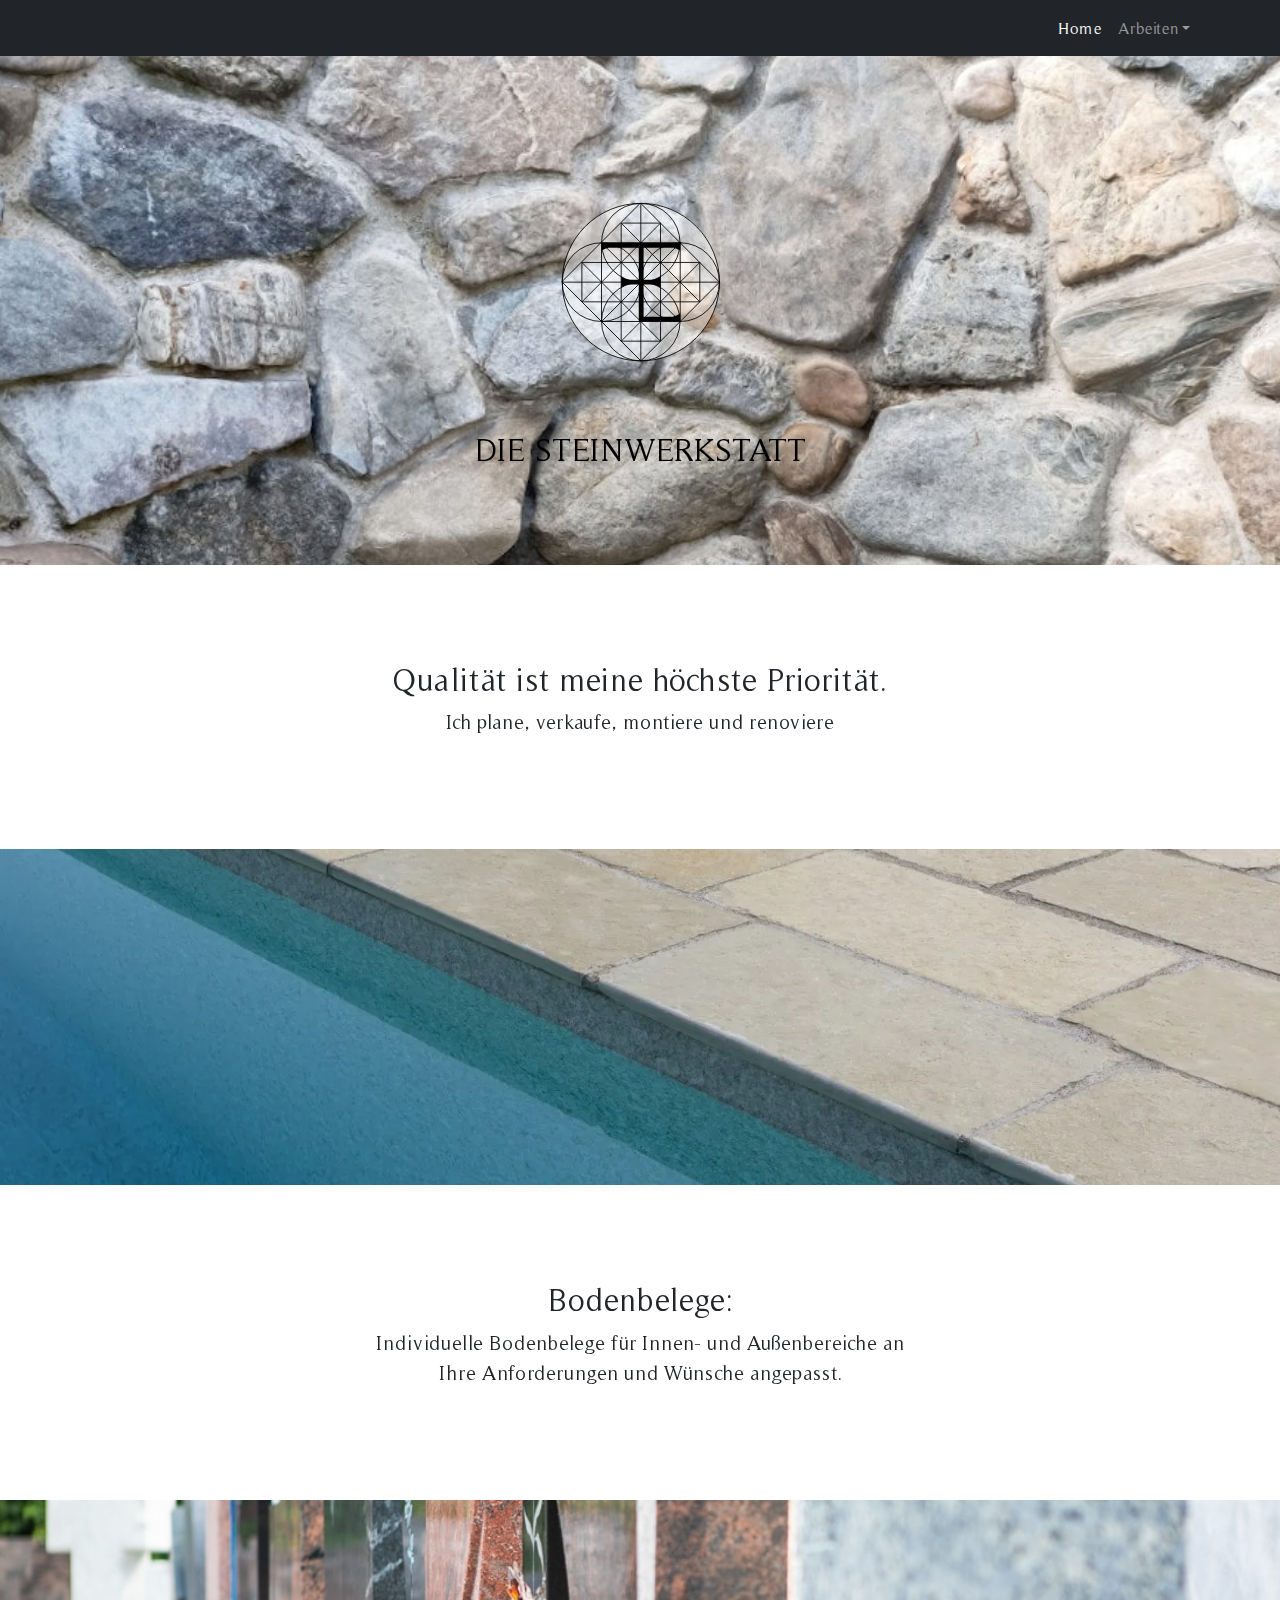
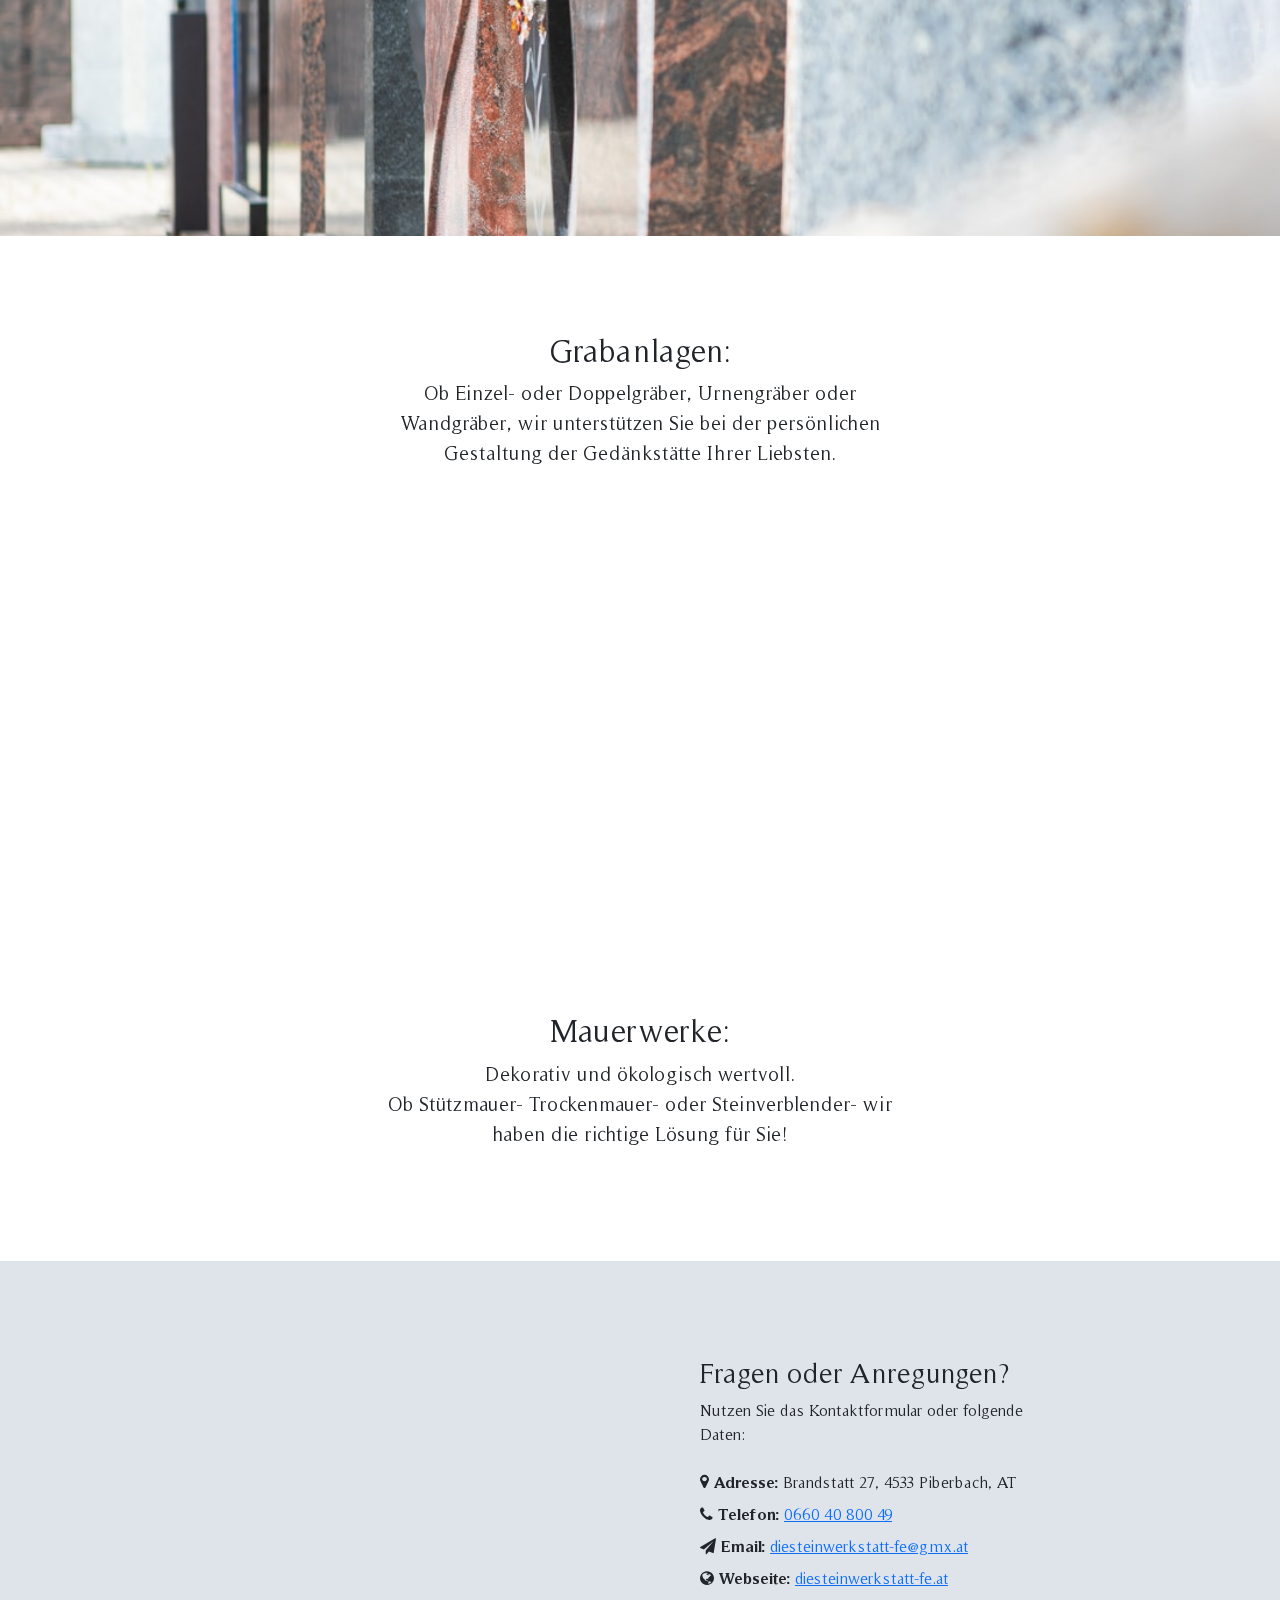
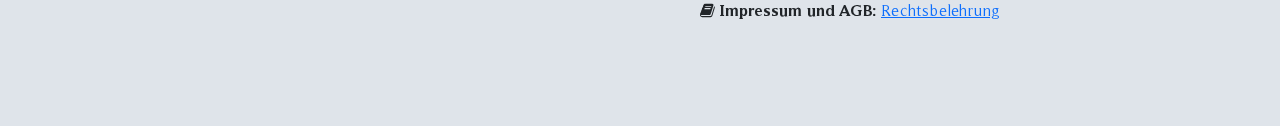
<file: index.html>
<!DOCTYPE html>
<html lang="at">
    <head>     
        <meta charset="utf-8" />
        <meta name="viewport" content="width=device-width, initial-scale=1, shrink-to-fit=no" />
	<title>die Steinwerkstatt</title>
	<meta name="description" content="Qualität ist meine höchste Priorität.  Ich plane, verkaufe, montiere und renoviere"/>
	<meta name="author" content="Felix Lehner"/>
	<link rel="base" href="https://www.diesteinwerkstatt-fe.at"/>
	<link rel="canonical" href="https://www.diesteinwerkstatt-fe.at"/>
	<meta rel="sitemap" type="application/xml" content="https://www.diesteinwerkstatt-fe.at/sitemap.xml"/>
	<meta name="robots" content="index/follow"/>
	<meta name="googlebot" content="index/follow"/>
	<meta name="theme-color" content="#dfe4ea"/>
	<meta name="msapplication-navbutton-color" content="#dfe4ea"/>
	<meta name="apple-mobile-web-app-status-bar-style" content="#dfe4ea"/>
	<!-- Schema.org markup for Google+ -->
	<meta itemprop="name" content="die Steinwerkstatt"/>
	<meta itemprop="description" content="Qualität ist meine höchste Priorität.  Ich plane, verkaufe, montiere und renoviere"/>
	<meta itemprop="image" content="https://www.diesteinwerkstatt-fe.at/assets/logo.svg"/>

	<!-- JSON-LD - structured data markup Google Search -->
	<script type="application/ld+json">
	{"@context":"http://www.schema.org","@type":"LocalBusiness","name":"Die Steinwerkstatt","logo":"https://www.diesteinwerkstatt-fe.at/assets/logo.svg","description":"Qualität ist meine höchste Priorität.  Ich plane, verkaufe, montiere und renoviere","address":{"streetAddress":"Brandstatt 27","@type":"PostalAddress","addressLocality":"Piberbach","addressRegion":"Österreich","addressCountry":"Oberösterreich","postalCode":"4533"},"geo":{"latitude":"48.094114767524324","@type":"GeoCoordinates","longitude":"14.215622055898168"},"hasMap":""}
	</script>
	    
	    
        <!-- Favicon-->
        <link rel="icon" type="image/x-icon" href="assets/logo.svg" />
        <link href="css/styles.css" rel="stylesheet" />
	<link href="css/custom.css" rel="stylesheet" />
        <link rel="stylesheet" href="https://stackpath.bootstrapcdn.com/font-awesome/4.7.0/css/font-awesome.min.css">
        <script src="js/scrollfade.js"></script>
    </head>
    <body>
        <!-- Responsive navbar-->
        <nav class="navbar navbar-expand-lg navbar-dark bg-dark">
            <div class="container">
                <!-- <a class="navbar-brand" href="index.html">Start Bootstrap</a> -->
                <button class="navbar-toggler" type="button" data-bs-toggle="collapse" data-bs-target="#navbarSupportedContent" aria-controls="navbarSupportedContent" aria-expanded="false" aria-label="Toggle navigation"><span class="navbar-toggler-icon"></span></button>
                <div class="collapse navbar-collapse" id="navbarSupportedContent">
                    <ul class="navbar-nav ms-auto mb-2 mb-lg-0">
                        <li class="nav-item"><a class="nav-link active" aria-current="page" href="index.html">Home</a></li>

			<li class="nav-item dropdown">
			    <a class="nav-link dropdown-toggle" href="#" id="dropdown03" data-toggle="dropdown" aria-haspopup="true" aria-expanded="true">Arbeiten</a>
			    <div class="dropdown-menu" aria-labelledby="dropdown03">
			      <a class="dropdown-item" href="bodenbelege.html">Bodenbelege</a>
			      <a class="dropdown-item" href="grabanlagen.html">Grabanlagen</a>
			      <a class="dropdown-item" href="mauerwerke.html">Mauerwerke</a>
			    </div>
          		</li>
          
                    </ul>
                </div>
            </div>
        </nav>
        <!-- Header - set the background image for the header in the line below py-5 bg-image-full -->
        <header class="py-5">
            <div class="text-center my-5">
                <a class="brand" href="index.html"><img class="img-fluid rounded-circle mb-4" src="assets/logo.svg" alt="logo" /></a>
                <h1 class="text-black <!--fs-3 fw-bolder-->">Die Steinwerkstatt</h1>
                <!--<p class="text-white-50 mb-0">Landing Page Template</p>-->
            </div>
        </header>
        <!-- Content section-->
        <section class="py-5">
            <div class="container my-5">
                <div class="row justify-content-center">
                    <div class="col-lg-6">
                        <h2 class="text-center">Qualität ist meine höchste Priorität.</h2>
                        <p class="lead text-center">Ich plane, verkaufe, montiere und renoviere</p>
                        <!--<p class="mb-0">The universe is almost 14 billion years old, and, wow! Life had no problem starting here on Earth! I think it would be inexcusably egocentric of us to suggest that we're alone in the universe.</p>-->
                    </div>
                </div>
            </div>
        </section>
        <!-- Image element - set the background image for the header in the line below-->

        <div>
	<div class="py-5 bg-image-full" style="background-image: url('assets/bodenbelege.jpg')">
            <!-- Put anything you want here! The spacer below with inline CSS is just for demo purposes!-->
            <div style="height: 15rem"></div>
        </div>
        <section class="py-5">
            <div class="container my-5">
                <div class="row justify-content-center">
                    <div class="col-lg-6">
                        <h2 class="text-center">Bodenbelege:</h2>
                        <p class="lead text-center">Individuelle Bodenbelege für Innen- und Außenbereiche an Ihre Anforderungen und Wünsche angepasst.</p>
                        <!--<p class="mb-0">I can't tell you how many people say they were turned off from science because of a science teacher that completely sucked out all the inspiration and enthusiasm they had for the course.</p>-->
                    </div>
                </div>
            </div>
        </section>
	</div>
	<div>
        <div class="py-5 bg-image-full" style="background-image: url('assets/grabsteine.jpg')">
            <!-- Put anything you want here! The spacer below with inline CSS is just for demo purposes!-->
            <div style="height: 15rem"></div>
        </div>
        <section class="py-5">
            <div class="container my-5">
                <div class="row justify-content-center">
                    <div class="col-lg-6">
                        <h2 class="text-center">Grabanlagen:</h2>
                        <p class="lead text-center">Ob Einzel- oder Doppelgräber, Urnengräber oder Wandgräber, wir unterstützen Sie bei der persönlichen Gestaltung der Gedänkstätte Ihrer Liebsten.</p>
                        <!--<p class="mb-0">I can't tell you how many people say they were turned off from science because of a science teacher that completely sucked out all the inspiration and enthusiasm they had for the course.</p>-->
                    </div>
                </div>
            </div>
        </section>
	</div>
	<div>
        <div class="py-5 bg-image-full parallax">
            <div style="height: 15rem"></div>
        </div>
        <section class="py-5">
            <div class="container my-5">
                <div class="row justify-content-center">
                    <div class="col-lg-6">
                        <h2 class="text-center">Mauerwerke:</h2>
                        <p class="lead text-center">Dekorativ und ökologisch wertvoll. <br>Ob Stützmauer- Trockenmauer- oder Steinverblender- wir haben die richtige Lösung für Sie!</p>
                        <!--<p class="mb-0">I can't tell you how many people say they were turned off from science because of a science teacher that completely sucked out all the inspiration and enthusiasm they had for the course.</p>-->
                    </div>
                </div>
            </div>
        </section>
	</div>

	<div class="py-5 contact-form">
    <section class="ftco-section">
        <div class="container">
            <!--<div class="row justify-content-center">
                <div class="col-md-6 text-center mb-5">
                    <h2 class="heading-section">Contact Form #04</h2>
                </div>
            </div>-->
            <div class="row justify-content-center">
                <div class="col-md-10">
                    <div class="wrapper">
                        <div class="row no-gutters">
                            <div class="col-md-6">
                                <div class="contact-wrap w-100 p-lg-5 p-4">
                                    <h3 class="mb-4">Schicken Sie uns eine Nachricht</h3>
                                    <div id="form-message-warning" class="mb-4"></div> 
                            <div id="form-message-success" class="mb-4">
                            Deine Nachricht wurde versendet!
                            </div>
                                    <form method="POST" id="contactForm" name="contactForm" class="contactForm">
                                        <div class="row">
                                            <div class="col-md-12">
                                                <div class="form-group">
                                                    <input type="text" class="form-control" name="name" id="name" placeholder="Name">
                                                </div>
                                            </div>
                                            <div class="col-md-12"> 
                                                <div class="form-group">
                                                    <input type="email" class="form-control" name="email" id="email" placeholder="Email">
                                                </div>
                                            </div>
                                            <div class="col-md-12">
                                                <div class="form-group">
                                                    <input type="text" class="form-control" name="subject" id="subject" placeholder="Betreff">
                                                </div>
                                            </div>
                                            <div class="col-md-12">
                                                <div class="form-group">
                                                    <textarea name="message" class="form-control" id="message" cols="30" rows="6" placeholder="Nachricht"></textarea>
                                                </div>
                                            </div>
                                            <div class="col-md-12">
                                                <div class="form-group">
                                                    <input type="submit" value="Senden" class="btn btn-primary">
                                                    <div class="submitting"></div>
                                                </div>
                                            </div>
                                        </div>
                                    </form>
                                </div>
                            </div>
                            <div class="col-md-6 d-flex align-items-stretch">
                                <div class="info-wrap w-100 p-lg-5 p-4 img">
                                    <h3>Fragen oder Anregungen?</h3>
                                    <p class="mb-4">Nutzen Sie das Kontaktformular oder folgende Daten:</p>
                            <div class="dbox w-100 d-flex align-items-start">
                                <div class="icon d-flex align-items-center justify-content-center">
                                    <span class="fa fa-map-marker"></span>
                                </div>
                                <div class="text pl-3">
                                <p><span>Adresse:</span> Brandstatt 27, 4533 Piberbach, AT</p>
                              </div>
                          </div>
                            <div class="dbox w-100 d-flex align-items-center">
                                <div class="icon d-flex align-items-center justify-content-center">
                                    <span class="fa fa-phone"></span>
                                </div>
                                <div class="text pl-3">
                                <p><span>Telefon:</span> <a href="tel://+436604080049">0660 40 800 49</a></p>
                              </div>
                          </div>
                            <div class="dbox w-100 d-flex align-items-center">
                                <div class="icon d-flex align-items-center justify-content-center">
                                    <span class="fa fa-paper-plane"></span>
                                </div>
                                <div class="text pl-3">
                                <p><span>Email:</span> <a href="mailto:diesteinwerkstatt-fe@gmx.at">diesteinwerkstatt-fe@gmx.at</a></p>
                              </div>
                            </div>
                            <div class="dbox w-100 d-flex align-items-center">
                                <div class="icon d-flex align-items-center justify-content-center">
                                    <span class="fa fa-globe"></span>
                                </div>
                                <div class="text pl-3">
                                <p><span>Webseite:</span> <a href="https://www.diesteinwerkstatt-fe.at/">diesteinwerkstatt-fe.at</a></p>
                                </div>
                            </div>
                            <div class="dbox w-100 d-flex align-items-center">
                                <div class="icon d-flex align-items-center justify-content-center">
                                    <span class="fa fa-book"></span>
                                </div>
                                <div class="text pl-3">
                                <p><span>Impressum und AGB:</span> <a href="impressum.html">Rechtsbelehrung</a></p>
                                </div>
                            </div>
			    <div style="display: none">
   				<a href="sitemap.xsd"></a>
                            </div>
                      </div>
                            </div>
                        </div>
                    </div>
                </div>
            </div>
        </div>
    </section>

    <script src="js/jquery.min.js"></script>
    <script src="js/popper.js"></script>
    <script src="js/bootstrap.min.js"></script>
    <script src="js/jquery.validate.min.js"></script>
    <script src="js/main.js"></script>
	</div>


        <!-- Footer-->
        <!--<footer class="py-5 bg-dark">
		<div class="container">
			<a href="Impressum.html">Impressum</a>
			<a href="AGB.html">AGB</a>
		</div>
        </footer>-->
        <!-- Bootstrap core JS-->
        <script src="https://cdn.jsdelivr.net/npm/bootstrap@5.1.3/dist/js/bootstrap.bundle.min.js"></script>
        <!-- Core theme JS-->
        <script src="js/scripts.js"></script>
    </body>
</html>
</file>
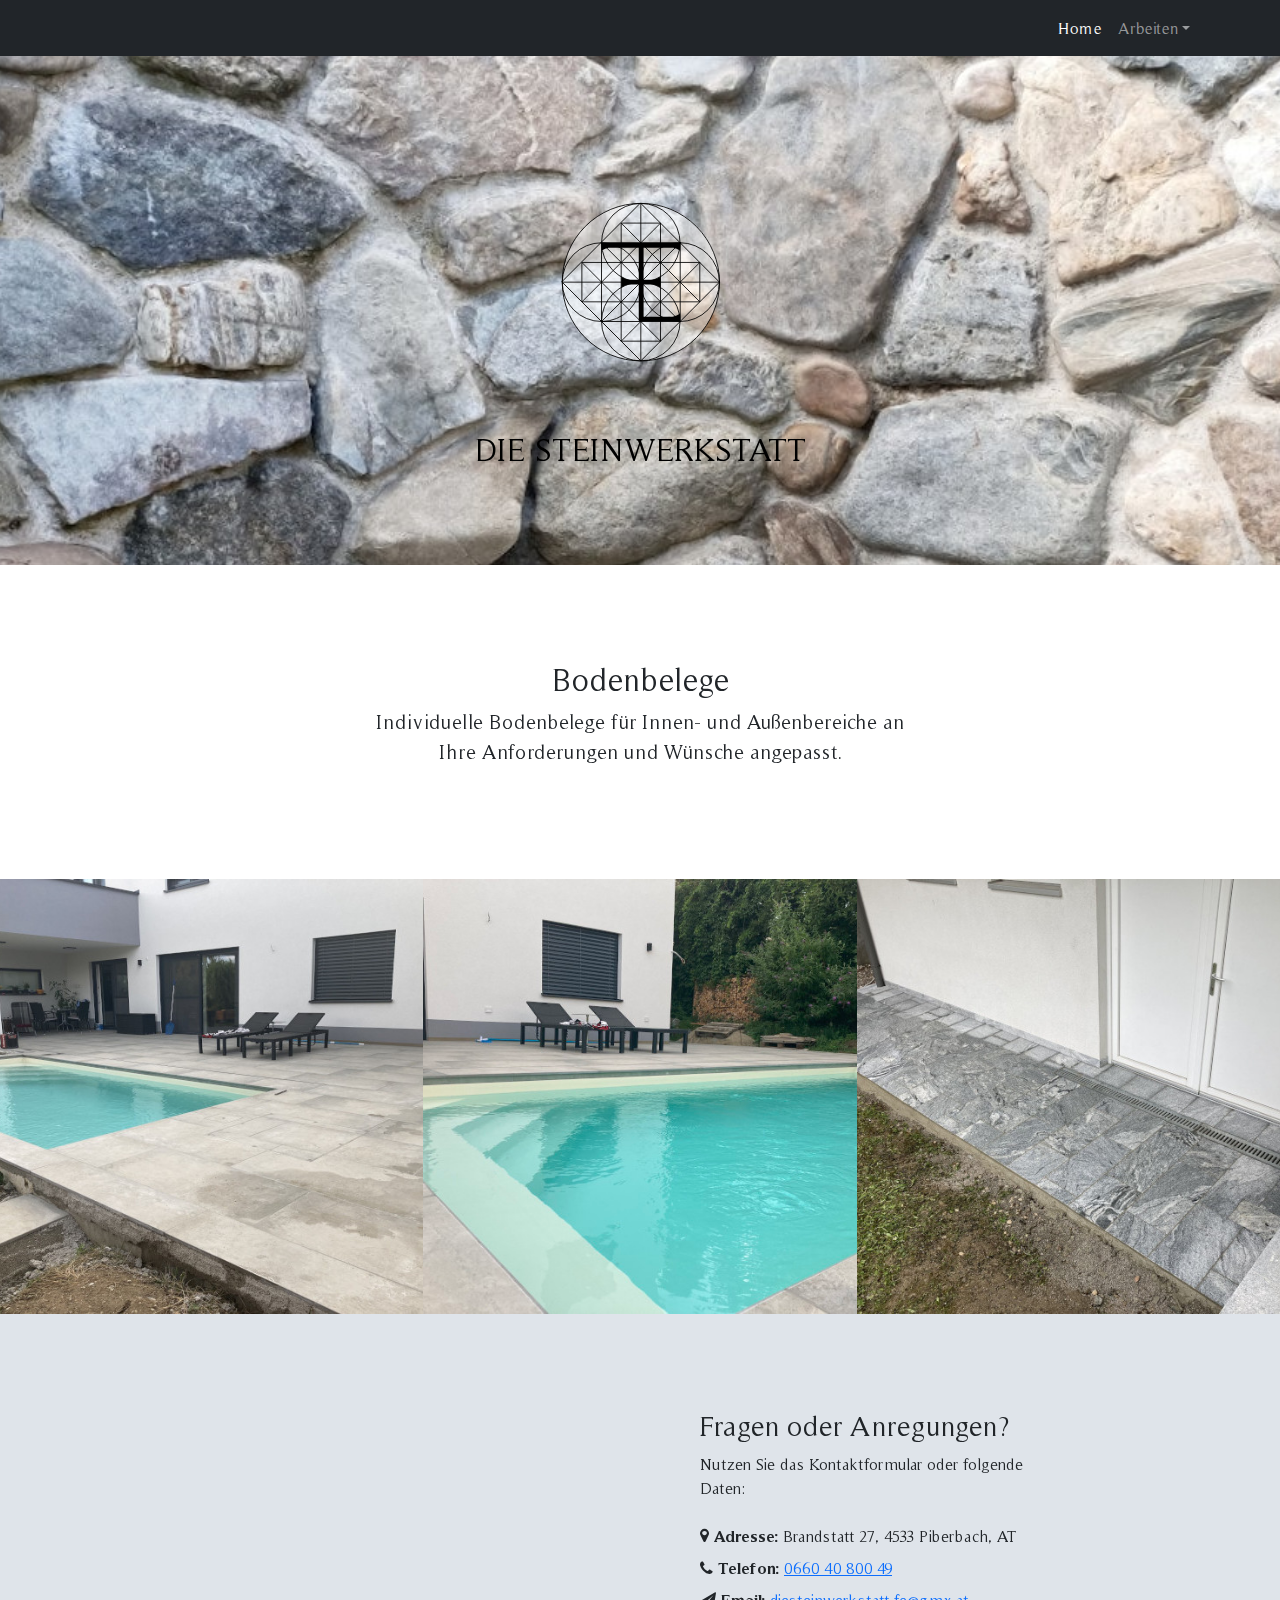
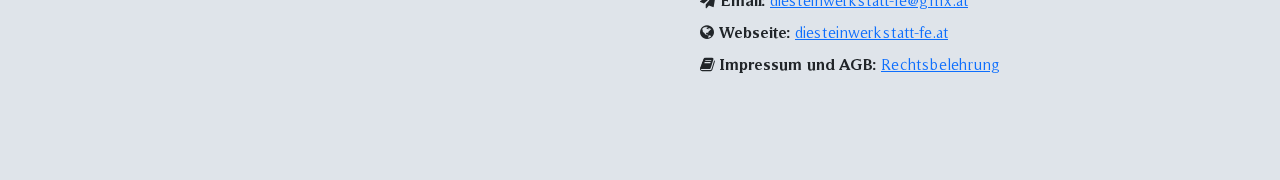
<file: bodenbelege.html>
<!DOCTYPE html>
<html lang="at">
    <head>
        <meta charset="utf-8" />
        <meta name="viewport" content="width=device-width, initial-scale=1, shrink-to-fit=no" />
	<title>Bodenbelege</title>
	<meta name="description" content="Individuelle Bodenbelege für Innen- und Außenbereiche an Ihre Anforderungen und Wünsche angepasst."/>
	<meta name="author" content="Felix Lehner"/>
	<link rel="base" href="https://www.diesteinwerkstatt-fe.at/bodenbelege.html"/>
	<link rel="canonical" href="https://www.diesteinwerkstatt-fe.at"/>
	<meta rel="sitemap" type="application/xml" content="https://www.diesteinwerkstatt-fe.at/sitemap.xml"/>
	<meta name="robots" content="index/follow"/>
	<meta name="googlebot" content="index/follow"/>
	<meta name="theme-color" content="#dfe4ea"/>
	<meta name="msapplication-navbutton-color" content="#dfe4ea"/>
	<meta name="apple-mobile-web-app-status-bar-style" content="#dfe4ea"/>
	<!-- Schema.org markup for Google+ -->
	<meta itemprop="name" content="Bodenbelege"/>
	<meta itemprop="description" content="Individuelle Bodenbelege für Innen- und Außenbereiche an Ihre Anforderungen und Wünsche angepasst."/>
	<meta itemprop="image" content="https://www.diesteinwerkstatt-fe.at/assets/logo.svg"/>

	<!-- JSON-LD - structured data markup Google Search -->
	<script type="application/ld+json">
	{"@context":"http://www.schema.org","@type":"LocalBusiness","name":"Die Steinwerkstatt","logo":"https://www.diesteinwerkstatt-fe.at/assets/logo.svg","description":"Qualität ist meine höchste Priorität.  Ich plane, verkaufe, montiere und renoviere","address":{"streetAddress":"Brandstatt 27","@type":"PostalAddress","addressLocality":"Piberbach","addressRegion":"Österreich","addressCountry":"Oberösterreich","postalCode":"4533"},"geo":{"latitude":"48.094114767524324","@type":"GeoCoordinates","longitude":"14.215622055898168"},"hasMap":""}
	</script>
        <!-- Favicon-->
        <link rel="icon" type="image/x-icon" href="assets/logo.svg" />
        <link href="css/styles.css" rel="stylesheet" />
	<link href="css/custom.css" rel="stylesheet" />
        <link rel="stylesheet" href="https://stackpath.bootstrapcdn.com/font-awesome/4.7.0/css/font-awesome.min.css">
    </head>
    <body>
        <!-- Responsive navbar-->
        <nav class="navbar navbar-expand-lg navbar-dark bg-dark">
            <div class="container">
                <!-- <a class="navbar-brand" href="index.html">Start Bootstrap</a> -->
                <button class="navbar-toggler" type="button" data-bs-toggle="collapse" data-bs-target="#navbarSupportedContent" aria-controls="navbarSupportedContent" aria-expanded="false" aria-label="Toggle navigation"><span class="navbar-toggler-icon"></span></button>
                <div class="collapse navbar-collapse" id="navbarSupportedContent">
                    <ul class="navbar-nav ms-auto mb-2 mb-lg-0">
                        <li class="nav-item"><a class="nav-link active" aria-current="page" href="index.html">Home</a></li>

			<li class="nav-item dropdown">
			    <a class="nav-link dropdown-toggle" href="#" id="dropdown03" data-toggle="dropdown" aria-haspopup="true" aria-expanded="true">Arbeiten</a>
			    <div class="dropdown-menu" aria-labelledby="dropdown03">
			      <a class="dropdown-item" href="bodenbelege.html">Bodenbelege</a>
			      <a class="dropdown-item" href="grabanlagen.html">Grabanlagen</a>
			      <a class="dropdown-item" href="mauerwerke.html">Mauerwerke</a>
			    </div>
          		</li>
          
                    </ul>
                </div>
            </div>
        </nav>
        <!-- Header - set the background image for the header in the line below py-5 bg-image-full -->
        <header class="py-5">
            <div class="text-center my-5">
                <a class="brand" href="index.html"><img class="img-fluid rounded-circle mb-4" src="assets/logo.svg" alt="logo" /></a>
                <h1 class="text-black <!--fs-3 fw-bolder-->">Die Steinwerkstatt</h1>
                <!--<p class="text-white-50 mb-0">Landing Page Template</p>-->
            </div>
        </header>
        <!-- Content section-->
        <section class="py-5">
            <div class="container my-5">
                <div class="row justify-content-center">
                    <div class="col-lg-6">
                        <h2 class="text-center">Bodenbelege</h2>
                        <p class="lead text-center">Individuelle Bodenbelege für Innen- und Außenbereiche an Ihre Anforderungen und Wünsche angepasst.</p>
                    </div>
                </div>
            </div>
        </section>
        <!-- Image element - set the background image for the header in the line below-->

<div id="gallery-lightbox" class="row" data-toggle="modal" data-target="#exampleModal">
  <div class="col-6 col-md-4 col-lg-4 p-0">
    <img class="w-100" src="assets/small/Feinsteinzeugplatten-Terrasse+Poolumrandung.jpg" alt="" data-target="#carouselExample" data-slide-to="0">
  </div>
  <div class="col-6 col-md-4 col-lg-4 p-0">
    <img class="w-100" src="assets/small/Poolumrandung aus Feinsteinzeug.jpg" alt="" data-target="#carouselExample" data-slide-to="1">
  </div>
  <div class="col-12 col-md-4 col-lg-4 p-0">
    <img class="w-100" src="assets/small/Viscont-white-Bodenplatten.jpg" alt="" data-target="#carouselExample" data-slide-to="2">
  </div>
</div>


<div class="modal" id="exampleModal" tabindex="-1" role="dialog" aria-hidden="true">
  <button type="button" class="close m-0 p-3 text-white position-absolute right-0" data-dismiss="modal" aria-label="Close">
          <span aria-hidden="true">&times;</span>
        </button>
  <div class="modal-dialog modal-lg" role="document">
    <div class="modal-content bg-transparent">
      <div class="modal-body p-0">
        <div id="carouselExample" class="carousel slide carousel-fade" data-ride="false">
            <div class="carousel-item active">
              <img class="d-block w-100" src="assets/Feinsteinzeugplatten-Terrasse+Poolumrandung.jpg" alt="">
            </div>
            <div class="carousel-item">
              <img class="d-block w-100" src="assets/Poolumrandung aus Feinsteinzeug.jpg" alt="">
            </div>
            <div class="carousel-item">
              <img class="d-block w-100" src="assets/Viscont-white-Bodenplatten.jpg" alt="">
            </div>
          </div>
          <a class="carousel-control-prev" href="#carouselExample" role="button" data-slide="prev">
            <span class="carousel-control-prev-icon" aria-hidden="true"></span>
            <span class="sr-only">Previous</span>
          </a>
          <a class="carousel-control-next" href="#carouselExample" role="button" data-slide="next">
            <span class="carousel-control-next-icon" aria-hidden="true"></span>
            <span class="sr-only">Next</span>
          </a>
        </div>
      </div>
    </div>
  </div>
</div>


	</div>
	
	<div class="py-5 contact-form">
    <section class="ftco-section">
        <div class="container">
            <!--<div class="row justify-content-center">
                <div class="col-md-6 text-center mb-5">
                    <h2 class="heading-section">Contact Form #04</h2>
                </div>
            </div>-->
            <div class="row justify-content-center">
                <div class="col-md-10">
                    <div class="wrapper">
                        <div class="row no-gutters">
                            <div class="col-md-6">
                                <div class="contact-wrap w-100 p-lg-5 p-4">
                                    <h3 class="mb-4">Schicken Sie uns eine Nachricht</h3>
                                    <div id="form-message-warning" class="mb-4"></div> 
                            <div id="form-message-success" class="mb-4">
                            Deine Nachricht wurde versendet!
                            </div>
                                    <form method="POST" id="contactForm" name="contactForm" class="contactForm">
                                        <div class="row">
                                            <div class="col-md-12">
                                                <div class="form-group">
                                                    <input type="text" class="form-control" name="name" id="name" placeholder="Name">
                                                </div>
                                            </div>
                                            <div class="col-md-12"> 
                                                <div class="form-group">
                                                    <input type="email" class="form-control" name="email" id="email" placeholder="Email">
                                                </div>
                                            </div>
                                            <div class="col-md-12">
                                                <div class="form-group">
                                                    <input type="text" class="form-control" name="subject" id="subject" placeholder="Betreff">
                                                </div>
                                            </div>
                                            <div class="col-md-12">
                                                <div class="form-group">
                                                    <textarea name="message" class="form-control" id="message" cols="30" rows="6" placeholder="Nachricht"></textarea>
                                                </div>
                                            </div>
                                            <div class="col-md-12">
                                                <div class="form-group">
                                                    <input type="submit" value="Senden" class="btn btn-primary">
                                                    <div class="submitting"></div>
                                                </div>
                                            </div>
                                        </div>
                                    </form>
                                </div>
                            </div>
                            <div class="col-md-6 d-flex align-items-stretch">
                                <div class="info-wrap w-100 p-lg-5 p-4 img">
                                    <h3>Fragen oder Anregungen?</h3>
                                    <p class="mb-4">Nutzen Sie das Kontaktformular oder folgende Daten:</p>
                            <div class="dbox w-100 d-flex align-items-start">
                                <div class="icon d-flex align-items-center justify-content-center">
                                    <span class="fa fa-map-marker"></span>
                                </div>
                                <div class="text pl-3">
                                <p><span>Adresse:</span> Brandstatt 27, 4533 Piberbach, AT</p>
                              </div>
                          </div>
                            <div class="dbox w-100 d-flex align-items-center">
                                <div class="icon d-flex align-items-center justify-content-center">
                                    <span class="fa fa-phone"></span>
                                </div>
                                <div class="text pl-3">
                                <p><span>Telefon:</span> <a href="tel://+436604080049">0660 40 800 49</a></p>
                              </div>
                          </div>
                            <div class="dbox w-100 d-flex align-items-center">
                                <div class="icon d-flex align-items-center justify-content-center">
                                    <span class="fa fa-paper-plane"></span>
                                </div>
                                <div class="text pl-3">
                                <p><span>Email:</span> <a href="mailto:diesteinwerkstatt-fe@gmx.at">diesteinwerkstatt-fe@gmx.at</a></p>
                              </div>
                            </div>
                            <div class="dbox w-100 d-flex align-items-center">
                                <div class="icon d-flex align-items-center justify-content-center">
                                    <span class="fa fa-globe"></span>
                                </div>
                                <div class="text pl-3">
                                <p><span>Webseite:</span> <a href="https://www.diesteinwerkstatt-fe.at/">diesteinwerkstatt-fe.at</a></p>
                                </div>
                            </div>
                            <div class="dbox w-100 d-flex align-items-center">
                                <div class="icon d-flex align-items-center justify-content-center">
                                    <span class="fa fa-book"></span>
                                </div>
                                <div class="text pl-3">
                                <p><span>Impressum und AGB:</span> <a href="impressum.html">Rechtsbelehrung</a></p>
                                </div>
                            </div>
                      </div>
                            </div>
                        </div>
                    </div>
                </div>
            </div>
        </div>
    </section>

    <script src="js/jquery.min.js"></script>
    <script src="js/popper.js"></script>
    <script src="js/bootstrap.min.js"></script>
    <script src="js/jquery.validate.min.js"></script>
    <script src="js/main.js"></script>
	</div>


        <!-- Footer-->
        <!--<footer class="py-5 bg-dark">
		<div class="container">
			<a href="Impressum.html">Impressum</a>
			<a href="AGB.html">AGB</a>
		</div>
        </footer>-->
        <!-- Bootstrap core JS-->
        <script src="https://cdn.jsdelivr.net/npm/bootstrap@5.1.3/dist/js/bootstrap.bundle.min.js"></script>
        <!-- Core theme JS-->
        <script src="js/scripts.js"></script>
    </body>
</html>
</file>
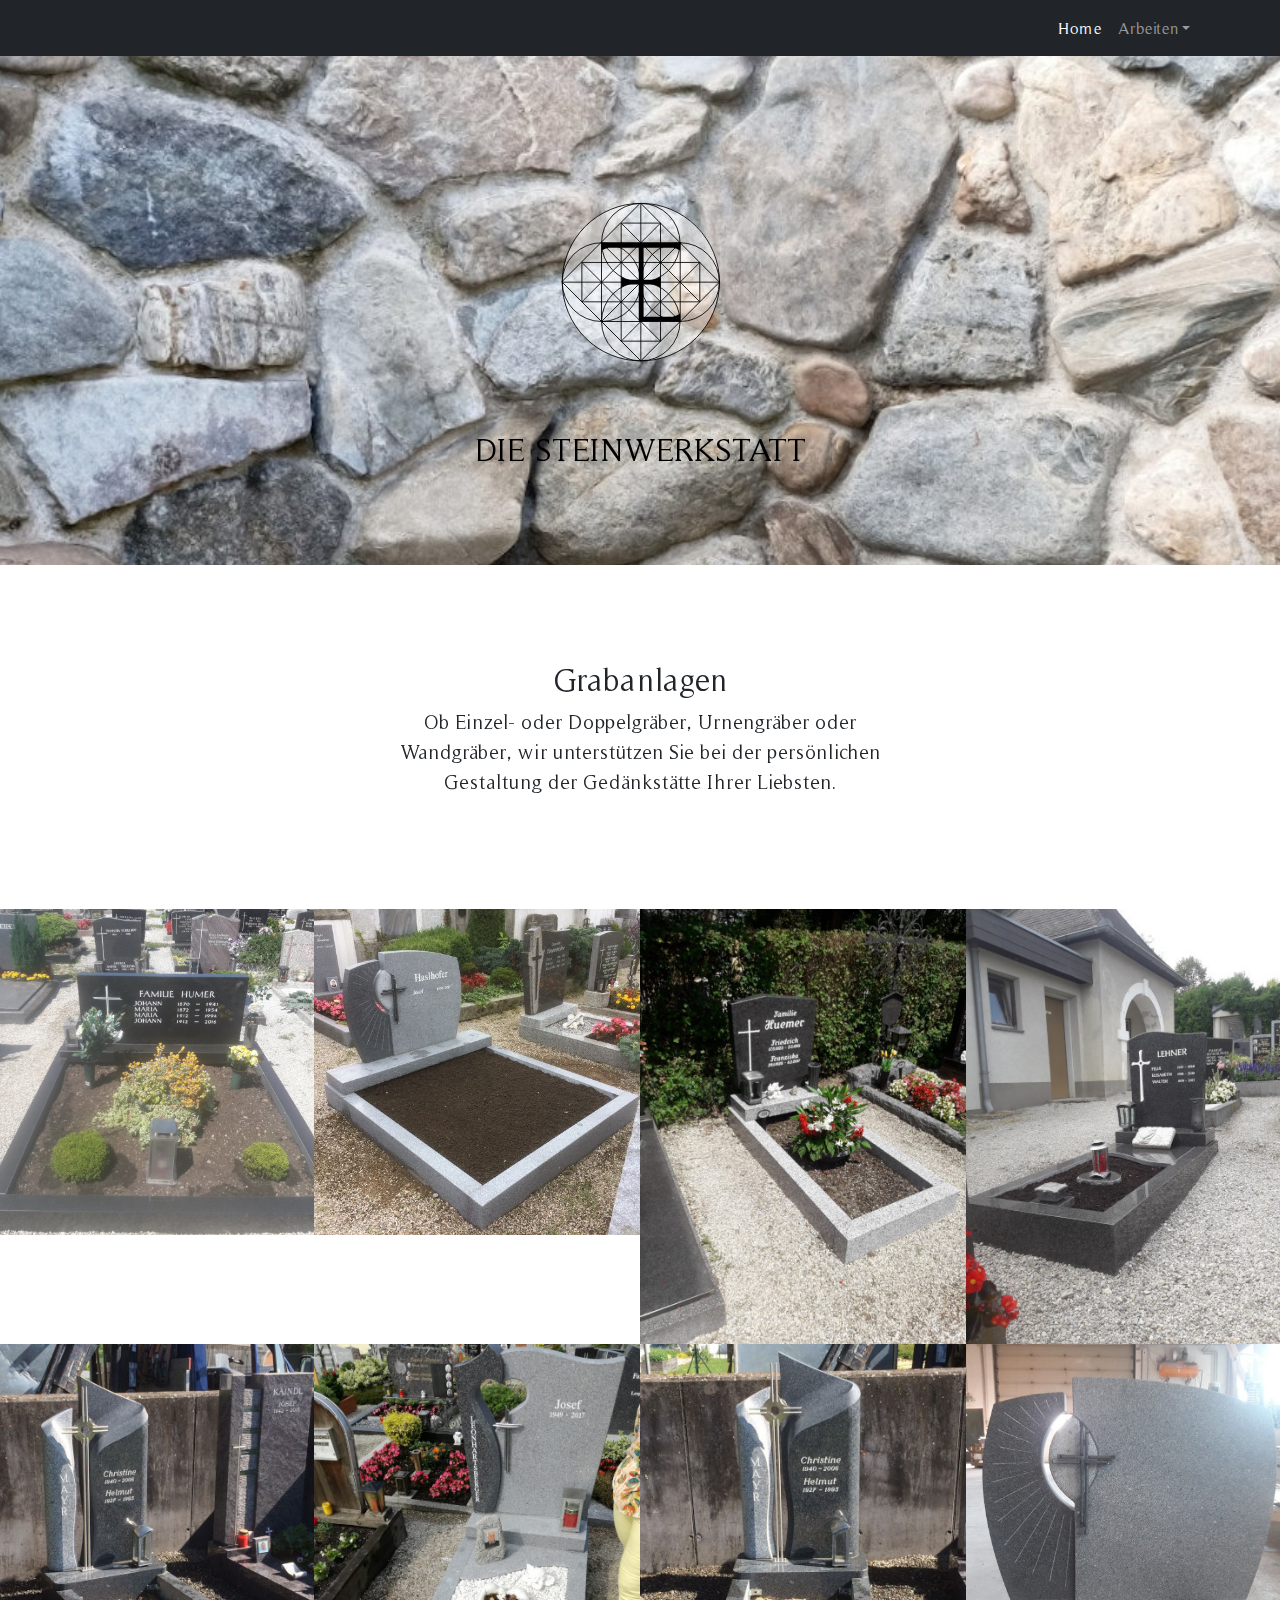
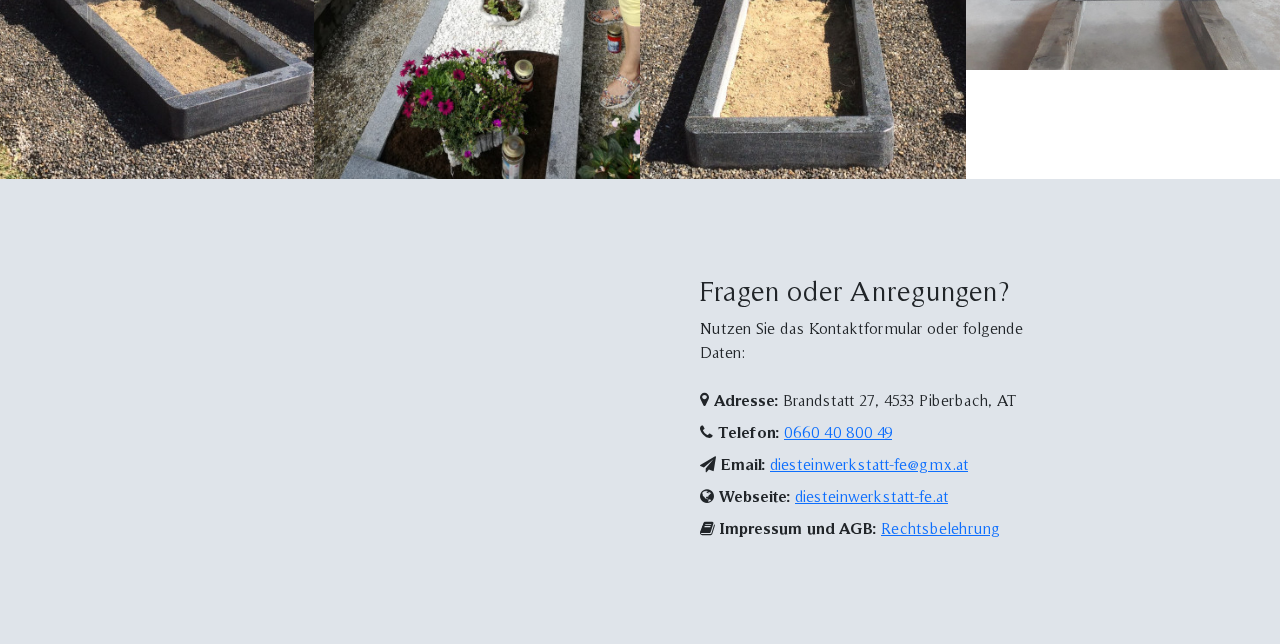
<file: grabanlagen.html>
<!DOCTYPE html>
<html lang="at">
    <head>
        <meta charset="utf-8" />
        <meta name="viewport" content="width=device-width, initial-scale=1, shrink-to-fit=no" />
	<title>Grabanlagen</title>
	<meta name="description" content="Ob Einzel- oder Doppelgräber, Urnengräber oder Wandgräber, wir unterstützen Sie bei der persönlichen Gestaltung der Gedänkstätte Ihrer Liebsten."/>
	<meta name="author" content="Felix Lehner"/>
	<link rel="base" href="https://www.diesteinwerkstatt-fe.at/grabanlagen.html"/>
	<link rel="canonical" href="https://www.diesteinwerkstatt-fe.at"/>
	<meta rel="sitemap" type="application/xml" content="https://www.diesteinwerkstatt-fe.at/sitemap.xml"/>
	<meta name="robots" content="index/follow"/>
	<meta name="googlebot" content="index/follow"/>
	<meta name="theme-color" content="#dfe4ea"/>
	<meta name="msapplication-navbutton-color" content="#dfe4ea"/>
	<meta name="apple-mobile-web-app-status-bar-style" content="#dfe4ea"/>
	<!-- Schema.org markup for Google+ -->
	<meta itemprop="name" content="Grabanlagen"/>
	<meta itemprop="description" content="Ob Einzel- oder Doppelgräber, Urnengräber oder Wandgräber, wir unterstützen Sie bei der persönlichen Gestaltung der Gedänkstätte Ihrer Liebsten."/>
	<meta itemprop="image" content="https://www.diesteinwerkstatt-fe.at/assets/logo.svg"/>

	<!-- JSON-LD - structured data markup Google Search -->
	<script type="application/ld+json">
	{"@context":"http://www.schema.org","@type":"LocalBusiness","name":"Die Steinwerkstatt","logo":"https://www.diesteinwerkstatt-fe.at/assets/logo.svg","description":"Qualität ist meine höchste Priorität.  Ich plane, verkaufe, montiere und renoviere","address":{"streetAddress":"Brandstatt 27","@type":"PostalAddress","addressLocality":"Piberbach","addressRegion":"Österreich","addressCountry":"Oberösterreich","postalCode":"4533"},"geo":{"latitude":"48.094114767524324","@type":"GeoCoordinates","longitude":"14.215622055898168"},"hasMap":""}
	</script>
        <!-- Favicon-->
        <link rel="icon" type="image/x-icon" href="assets/logo.svg" />
        <link href="css/styles.css" rel="stylesheet" />
	<link href="css/custom.css" rel="stylesheet" />
        <link rel="stylesheet" href="https://stackpath.bootstrapcdn.com/font-awesome/4.7.0/css/font-awesome.min.css">
        <script src="js/scrollfade.js"></script>
    </head>
    <body>
        <!-- Responsive navbar-->
        <nav class="navbar navbar-expand-lg navbar-dark bg-dark">
            <div class="container">
                <!-- <a class="navbar-brand" href="index.html">Start Bootstrap</a> -->
                <button class="navbar-toggler" type="button" data-bs-toggle="collapse" data-bs-target="#navbarSupportedContent" aria-controls="navbarSupportedContent" aria-expanded="false" aria-label="Toggle navigation"><span class="navbar-toggler-icon"></span></button>
                <div class="collapse navbar-collapse" id="navbarSupportedContent">
                    <ul class="navbar-nav ms-auto mb-2 mb-lg-0">
                        <li class="nav-item"><a class="nav-link active" aria-current="page" href="index.html">Home</a></li>

			<li class="nav-item dropdown">
			    <a class="nav-link dropdown-toggle" href="#" id="dropdown03" data-toggle="dropdown" aria-haspopup="true" aria-expanded="true">Arbeiten</a>
			    <div class="dropdown-menu" aria-labelledby="dropdown03">
			      <a class="dropdown-item" href="bodenbelege.html">Bodenbelege</a>
			      <a class="dropdown-item" href="grabanlagen.html">Grabanlagen</a>
			      <a class="dropdown-item" href="mauerwerke.html">Mauerwerke</a>
			    </div>
          		</li>
          
                    </ul>
                </div>
            </div>
        </nav>
        <!-- Header - set the background image for the header in the line below py-5 bg-image-full -->
        <header class="py-5">
            <div class="text-center my-5">
                <a class="brand" href="index.html"><img class="img-fluid rounded-circle mb-4" src="assets/logo.svg" alt="logo" /></a>
                <h1 class="text-black <!--fs-3 fw-bolder-->">Die Steinwerkstatt</h1>
                <!--<p class="text-white-50 mb-0">Landing Page Template</p>-->
            </div>
        </header>
        <!-- Content section-->
        <section class="py-5">
            <div class="container my-5">
                <div class="row justify-content-center">
                    <div class="col-lg-6">
                        <h2 class="text-center">Grabanlagen</h2>
                        <p class="lead text-center">Ob Einzel- oder Doppelgräber, Urnengräber oder Wandgräber, wir unterstützen Sie bei der persönlichen Gestaltung der Gedänkstätte Ihrer Liebsten.</p>
                    </div>
                </div>
            </div>
        </section>
        <!-- Image element - set the background image for the header in the line below-->

        <div id="gallery-lightbox" class="row" data-toggle="modal" data-target="#exampleModal">
  <div class="col-6 col-md-4 col-lg-3 p-0">
    <img class="w-100" src="assets/small/Doppelgrab-Nero_Assoluto.jpg" alt="" data-target="#carouselExample" data-slide-to="0">
  </div>
  <div class="col-6 col-md-4 col-lg-3 p-0">
    <img class="w-100" src="assets/small/Doppelgrabstein-zweiteilig.jpg" alt="" data-target="#carouselExample" data-slide-to="1">
  </div>
  <div class="col-12 col-md-4 col-lg-3 p-0">
    <img class="w-100" src="assets/small/Einzelgrab.jpg" alt="" data-target="#carouselExample" data-slide-to="2">
  </div>
  <div class="col-12 col-md-4 col-lg-3 p-0">
    <img class="w-100" src="assets/small/Einzelgrab-Nero_Impala.jpg" alt="" data-target="#carouselExample" data-slide-to="3">
  </div>
  <div class="col-12 col-md-4 col-lg-3 p-0">
    <img class="w-100" src="assets/small/Grabanalage_4.jpg" alt="" data-target="#carouselExample" data-slide-to="4">
  </div>
  <div class="col-12 col-md-4 col-lg-3 p-0">
    <img class="w-100" src="assets/small/Grabanlage-Herz.jpg" alt="" data-target="#carouselExample" data-slide-to="5">
  </div>
  <div class="col-12 col-md-4 col-lg-3 p-0">
    <img class="w-100" src="assets/small/Grabanlage-Neuhauser Granit und Gebhartser Granit.jpg" alt="" data-target="#carouselExample" data-slide-to="6">
  </div>
  <div class="col-12 col-md-4 col-lg-3 p-0">
    <img class="w-100" src="assets/small/Zweiteiliger-Doppelgrabstein_Neuhauser-Gebhartser-Granit.jpg" alt="" data-target="#carouselExample" data-slide-to="7">
  </div>
  <!-- <div class="col-12 col-md-4 col-lg-3 p-0">
    <img class="w-100" src="assets/small/Zweiteiliger-Grabstein_Neuhauser-Gebhartser-Granit.jpg" alt="" data-target="#carouselExample" data-slide-to="8">
  </div> -->
</div>


<div class="modal" id="exampleModal" tabindex="-1" role="dialog" aria-hidden="true">
  <button type="button" class="close m-0 p-3 text-white position-absolute right-0" data-dismiss="modal" aria-label="Close">
          <span aria-hidden="true">&times;</span>
        </button>
  <div class="modal-dialog modal-lg" role="document">
    <div class="modal-content bg-transparent">
      <div class="modal-body p-0">
        <div id="carouselExample" class="carousel slide carousel-fade" data-ride="false">
            <div class="carousel-item active">
              <img class="d-block w-100" src="assets/Doppelgrab-Nero_Assoluto.jpg" alt="">
            </div>
            <div class="carousel-item">
              <img class="d-block w-100" src="assets/Doppelgrabstein-zweiteilig.jpg" alt="">
            </div>
            <div class="carousel-item">
              <img class="d-block w-100" src="assets/Einzelgrab.jpg" alt="">
            </div>
            <div class="carousel-item">
              <img class="d-block w-100" src="assets/Einzelgrab-Nero_Impala.jpg" alt="">
            </div>
            <div class="carousel-item">
              <img class="d-block w-100" src="assets/Grabanalage_4.jpg" alt="">
            </div>
            <div class="carousel-item">
              <img class="d-block w-100" src="assets/Grabanlage-Herz.jpg" alt="">
            </div>
            <div class="carousel-item">
              <img class="d-block w-100" src="assets/Grabanlage-Neuhauser Granit und Gebhartser Granit.jpg" alt="">
            </div>
            <div class="carousel-item">
              <img class="d-block w-100" src="assets/Zweiteiliger-Doppelgrabstein_Neuhauser-Gebhartser-Granit.jpg" alt="">
            </div>
            <!-- <div class="carousel-item">
              <img class="d-block w-100" src="assets/Zweiteiliger-Grabstein_Neuhauser-Gebhartser-Granit.jpg" alt="">
            </div> -->
          </div>
          <a class="carousel-control-prev" href="#carouselExample" role="button" data-slide="prev">
            <span class="carousel-control-prev-icon" aria-hidden="true"></span>
            <span class="sr-only">Previous</span>
          </a>
          <a class="carousel-control-next" href="#carouselExample" role="button" data-slide="next">
            <span class="carousel-control-next-icon" aria-hidden="true"></span>
            <span class="sr-only">Next</span>
          </a>
        </div>
      </div>
    </div>
  </div>
</div>
	
	<div class="py-5 contact-form">
    <section class="ftco-section">
        <div class="container">
            <!--<div class="row justify-content-center">
                <div class="col-md-6 text-center mb-5">
                    <h2 class="heading-section">Contact Form #04</h2>
                </div>
            </div>-->
            <div class="row justify-content-center">
                <div class="col-md-10">
                    <div class="wrapper">
                        <div class="row no-gutters">
                            <div class="col-md-6">
                                <div class="contact-wrap w-100 p-lg-5 p-4">
                                    <h3 class="mb-4">Schicken Sie uns eine Nachricht</h3>
                                    <div id="form-message-warning" class="mb-4"></div> 
                            <div id="form-message-success" class="mb-4">
                            Deine Nachricht wurde versendet!
                            </div>
                                    <form method="POST" id="contactForm" name="contactForm" class="contactForm">
                                        <div class="row">
                                            <div class="col-md-12">
                                                <div class="form-group">
                                                    <input type="text" class="form-control" name="name" id="name" placeholder="Name">
                                                </div>
                                            </div>
                                            <div class="col-md-12"> 
                                                <div class="form-group">
                                                    <input type="email" class="form-control" name="email" id="email" placeholder="Email">
                                                </div>
                                            </div>
                                            <div class="col-md-12">
                                                <div class="form-group">
                                                    <input type="text" class="form-control" name="subject" id="subject" placeholder="Betreff">
                                                </div>
                                            </div>
                                            <div class="col-md-12">
                                                <div class="form-group">
                                                    <textarea name="message" class="form-control" id="message" cols="30" rows="6" placeholder="Nachricht"></textarea>
                                                </div>
                                            </div>
                                            <div class="col-md-12">
                                                <div class="form-group">
                                                    <input type="submit" value="Senden" class="btn btn-primary">
                                                    <div class="submitting"></div>
                                                </div>
                                            </div>
                                        </div>
                                    </form>
                                </div>
                            </div>
                            <div class="col-md-6 d-flex align-items-stretch">
                                <div class="info-wrap w-100 p-lg-5 p-4 img">
                                    <h3>Fragen oder Anregungen?</h3>
                                    <p class="mb-4">Nutzen Sie das Kontaktformular oder folgende Daten:</p>
                            <div class="dbox w-100 d-flex align-items-start">
                                <div class="icon d-flex align-items-center justify-content-center">
                                    <span class="fa fa-map-marker"></span>
                                </div>
                                <div class="text pl-3">
                                <p><span>Adresse:</span> Brandstatt 27, 4533 Piberbach, AT</p>
                              </div>
                          </div>
                            <div class="dbox w-100 d-flex align-items-center">
                                <div class="icon d-flex align-items-center justify-content-center">
                                    <span class="fa fa-phone"></span>
                                </div>
                                <div class="text pl-3">
                                <p><span>Telefon:</span> <a href="tel://+436604080049">0660 40 800 49</a></p>
                              </div>
                          </div>
                            <div class="dbox w-100 d-flex align-items-center">
                                <div class="icon d-flex align-items-center justify-content-center">
                                    <span class="fa fa-paper-plane"></span>
                                </div>
                                <div class="text pl-3">
                                <p><span>Email:</span> <a href="mailto:diesteinwerkstatt-fe@gmx.at">diesteinwerkstatt-fe@gmx.at</a></p>
                              </div>
                            </div>
                            <div class="dbox w-100 d-flex align-items-center">
                                <div class="icon d-flex align-items-center justify-content-center">
                                    <span class="fa fa-globe"></span>
                                </div>
                                <div class="text pl-3">
                                <p><span>Webseite:</span> <a href="https://www.diesteinwerkstatt-fe.at/">diesteinwerkstatt-fe.at</a></p>
                                </div>
                            </div>
                            <div class="dbox w-100 d-flex align-items-center">
                                <div class="icon d-flex align-items-center justify-content-center">
                                    <span class="fa fa-book"></span>
                                </div>
                                <div class="text pl-3">
                                <p><span>Impressum und AGB:</span> <a href="impressum.html">Rechtsbelehrung</a></p>
                                </div>
                            </div>
                      </div>
                            </div>
                        </div>
                    </div>
                </div>
            </div>
        </div>
    </section>

    <script src="js/jquery.min.js"></script>
    <script src="js/popper.js"></script>
    <script src="js/bootstrap.min.js"></script>
    <script src="js/jquery.validate.min.js"></script>
    <script src="js/main.js"></script>
	</div>


        <!-- Footer-->
        <!--<footer class="py-5 bg-dark">
		<div class="container">
			<a href="Impressum.html">Impressum</a>
			<a href="AGB.html">AGB</a>
		</div>
        </footer>-->
        <!-- Bootstrap core JS-->
        <script src="https://cdn.jsdelivr.net/npm/bootstrap@5.1.3/dist/js/bootstrap.bundle.min.js"></script>
        <!-- Core theme JS-->
        <script src="js/scripts.js"></script>
    </body>
</html>
</file>
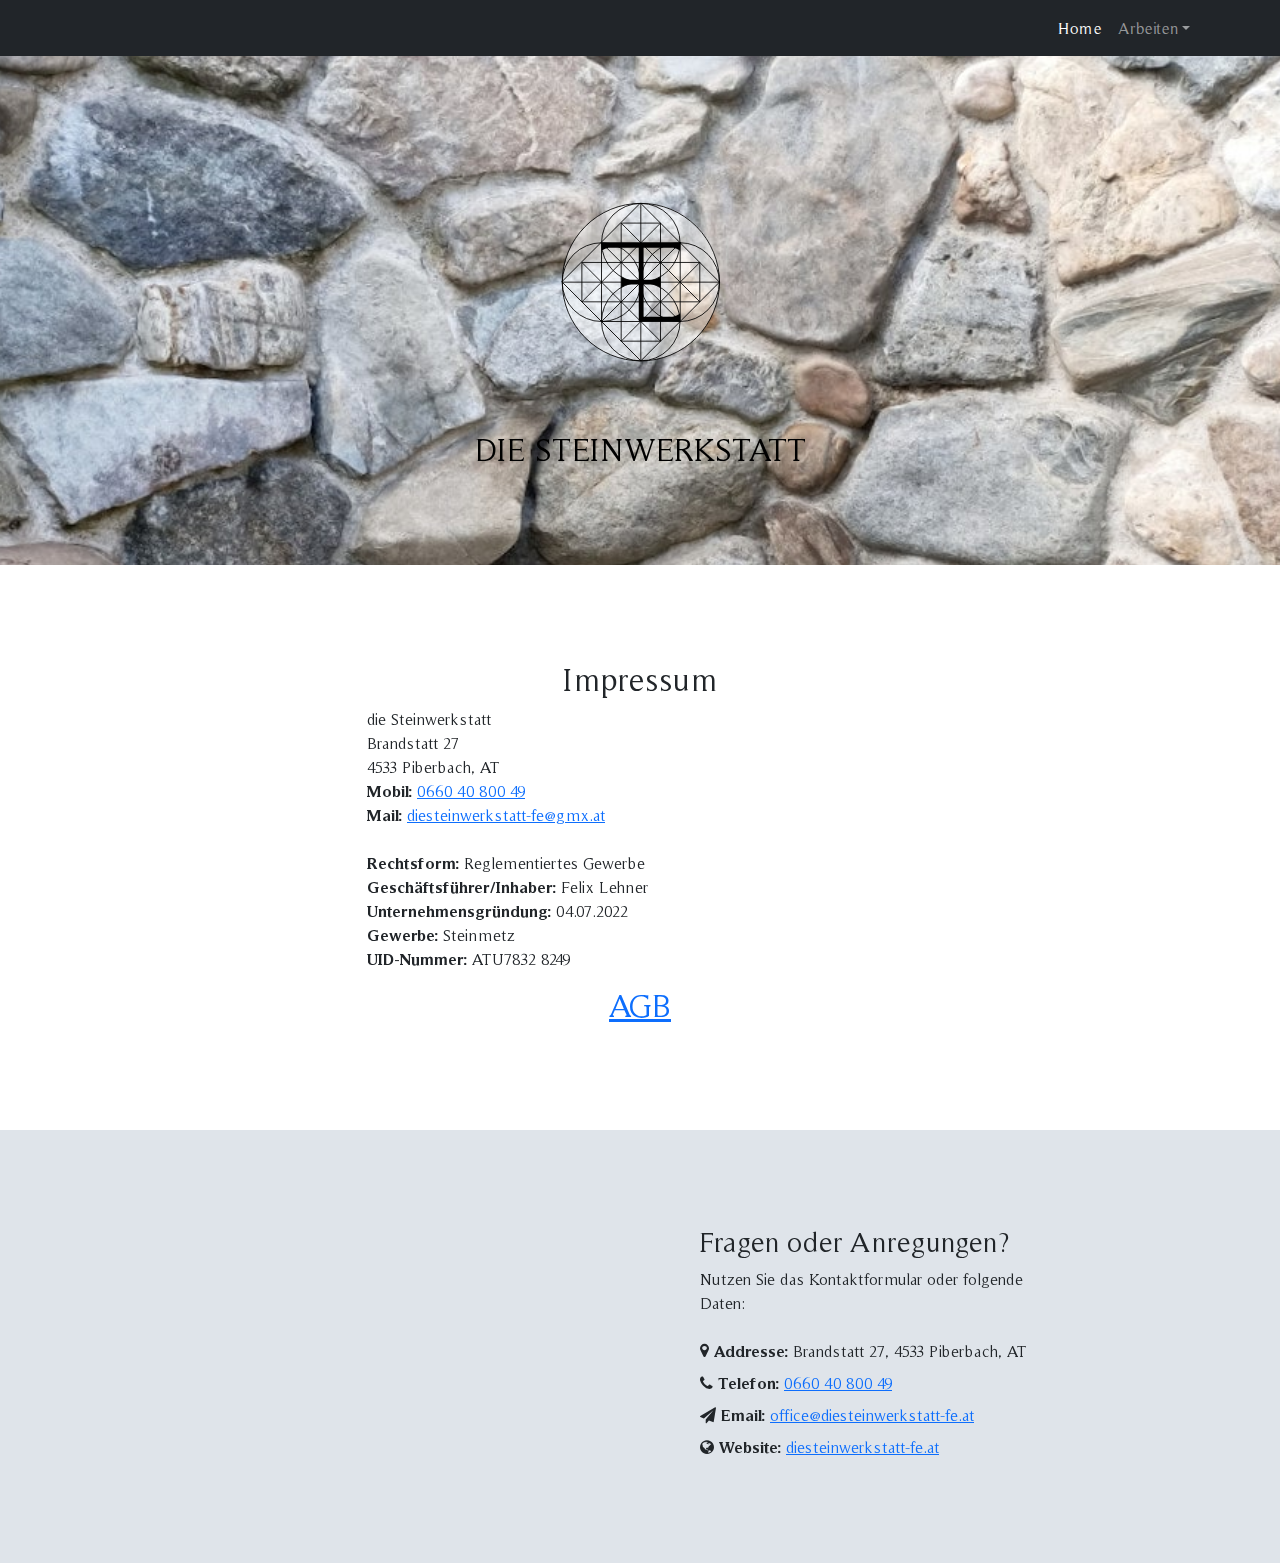
<file: Impressum.html>
<!DOCTYPE html>
<html lang="at">
    <head>
        <meta charset="utf-8" />
        <meta name="viewport" content="width=device-width, initial-scale=1, shrink-to-fit=no" />
        <meta name="description" content="" />
        <meta name="author" content="" />
        <title>die Steinwerkstatt</title>
        <!-- Favicon-->
        <link rel="icon" type="image/x-icon" href="assets/logo.svg" />
        <link href="css/styles.css" rel="stylesheet" />
        <link href="css/custom.css" rel="stylesheet" />
        <link rel="stylesheet" href="https://stackpath.bootstrapcdn.com/font-awesome/4.7.0/css/font-awesome.min.css">
        <script src="js/scrollfade.js"></script>
    </head>
    <body>
        <!-- Responsive navbar-->
        <nav class="navbar navbar-expand-lg navbar-dark bg-dark">
            <div class="container">
                <!-- <a class="navbar-brand" href="index.html">Start Bootstrap</a> -->
                <button class="navbar-toggler" type="button" data-bs-toggle="collapse" data-bs-target="#navbarSupportedContent" aria-controls="navbarSupportedContent" aria-expanded="false" aria-label="Toggle navigation"><span class="navbar-toggler-icon"></span></button>
                <div class="collapse navbar-collapse" id="navbarSupportedContent">
                    <ul class="navbar-nav ms-auto mb-2 mb-lg-0">
                        <li class="nav-item"><a class="nav-link active" aria-current="page" href="index.html">Home</a></li>

			<li class="nav-item dropdown">
			    <a class="nav-link dropdown-toggle" href="#" id="dropdown03" data-toggle="dropdown" aria-haspopup="true" aria-expanded="true">Arbeiten</a>
			    <div class="dropdown-menu" aria-labelledby="dropdown03">
			      <a class="dropdown-item" href="bodenbelege.html">Bodenbelege</a>
			      <a class="dropdown-item" href="grabanlagen.html">Grabanlagen</a>
			      <a class="dropdown-item" href="mauerwerke.html">Mauerwerke</a>
			    </div>
          		</li>
          
                    </ul>
                </div>
            </div>
        </nav>
        <!-- Header - set the background image for the header in the line below-->
        <header class="py-5">
            <div class="text-center my-5">
                <a class="brand" href="index.html"><img class="img-fluid rounded-circle mb-4" src="assets/logo.svg" alt="logo" /></a>
                <h1 class="text-black <!--fs-3 fw-bolder-->">Die Steinwerkstatt</h1>
                <!--<p class="text-white-50 mb-0">Landing Page Template</p>-->
            </div>
        </header>
        <!-- Content section-->
        <section class="py-5">
            <div class="container my-5">
                <div class="row justify-content-center">
                    <div class="col-lg-6">
                        <h2 class="text-center">Impressum</h2>


<p>
    die Steinwerkstatt<br>
    Brandstatt 27<br>
    4533 Piberbach, AT<br>
<strong>Mobil: </strong><a href="tel://+436604080049">0660 40 800 49</a><br>
<strong>Mail: </strong><a href="mailto:diesteinwerkstatt-fe@gmx.at">diesteinwerkstatt-fe@gmx.at</a><br><br>
<strong>Rechtsform:</strong> Reglementiertes Gewerbe</br>
<strong>Geschäftsführer/Inhaber:</strong> Felix Lehner</br>
<strong>Unternehmensgründung:</strong> 04.07.2022</br>
<strong>Gewerbe:</strong> Steinmetz</br>
<strong>UID-Nummer:</strong> ATU7832 8249</br>

</p>
<a href="assets/AGB.pdf"><h2 class="text-center">AGB</h2></a>
                    </div>
                </div>
            </div>
        </section>


    <div class="py-5 contact-form">
    <section class="ftco-section">
        <div class="container">
            <!--<div class="row justify-content-center">
                <div class="col-md-6 text-center mb-5">
                    <h2 class="heading-section">Contact Form #04</h2>
                </div>
            </div>-->
            <div class="row justify-content-center">
                <div class="col-md-10">
                    <div class="wrapper">
                        <div class="row no-gutters">
                            <div class="col-md-6">
                                <div class="contact-wrap w-100 p-lg-5 p-4">
                                    <h3 class="mb-4">Schick uns eine Nachricht</h3>
                                    <div id="form-message-warning" class="mb-4"></div> 
                            <div id="form-message-success" class="mb-4">
                            Deine Nachricht wurde versendet!
                            </div>
                                    <form method="POST" id="contactForm" name="contactForm" class="contactForm">
                                        <div class="row">
                                            <div class="col-md-12">
                                                <div class="form-group">
                                                    <input type="text" class="form-control" name="name" id="name" placeholder="Name">
                                                </div>
                                            </div>
                                            <div class="col-md-12"> 
                                                <div class="form-group">
                                                    <input type="email" class="form-control" name="email" id="email" placeholder="Email">
                                                </div>
                                            </div>
                                            <div class="col-md-12">
                                                <div class="form-group">
                                                    <input type="text" class="form-control" name="subject" id="subject" placeholder="Betreff">
                                                </div>
                                            </div>
                                            <div class="col-md-12">
                                                <div class="form-group">
                                                    <textarea name="message" class="form-control" id="message" cols="30" rows="6" placeholder="Nachricht"></textarea>
                                                </div>
                                            </div>
                                            <div class="col-md-12">
                                                <div class="form-group">
                                                    <input type="submit" value="Senden" class="btn btn-primary">
                                                    <div class="submitting"></div>
                                                </div>
                                            </div>
                                        </div>
                                    </form>
                                </div>
                            </div>
                            <div class="col-md-6 d-flex align-items-stretch">
                                <div class="info-wrap w-100 p-lg-5 p-4 img">
                                    <h3>Fragen oder Anregungen?</h3>
                                    <p class="mb-4">Nutzen Sie das Kontaktformular oder folgende Daten:</p>
                            <div class="dbox w-100 d-flex align-items-start">
                                <div class="icon d-flex align-items-center justify-content-center">
                                    <span class="fa fa-map-marker"></span>
                                </div>
                                <div class="text pl-3">
                                <p><span>Addresse:</span> Brandstatt 27, 4533 Piberbach, AT</p>
                              </div>
                          </div>
                            <div class="dbox w-100 d-flex align-items-center">
                                <div class="icon d-flex align-items-center justify-content-center">
                                    <span class="fa fa-phone"></span>
                                </div>
                                <div class="text pl-3">
                                <p><span>Telefon:</span> <a href="tel://+436604080049">0660 40 800 49</a></p>
                              </div>
                          </div>
                            <div class="dbox w-100 d-flex align-items-center">
                                <div class="icon d-flex align-items-center justify-content-center">
                                    <span class="fa fa-paper-plane"></span>
                                </div>
                                <div class="text pl-3">
                                <p><span>Email:</span> <a href="mailto:office@diesteinwerkstatt-fe.at">office@diesteinwerkstatt-fe.at</a></p>
                              </div>
                            </div>
                            <div class="dbox w-100 d-flex align-items-center">
                                <div class="icon d-flex align-items-center justify-content-center">
                                    <span class="fa fa-globe"></span>
                                </div>
                                <div class="text pl-3">
                                <p><span>Website:</span> <a href="https://www.diesteinwerkstatt-fe.at/">diesteinwerkstatt-fe.at</a></p>
                                </div>
                            </div>
                      </div>
                            </div>
                        </div>
                    </div>
                </div>
            </div>
        </div>
    </section>

    <script src="js/jquery.min.js"></script>
    <script src="js/popper.js"></script>
    <script src="js/bootstrap.min.js"></script>
    <script src="js/jquery.validate.min.js"></script>
    <script src="js/main.js"></script>
    </div>


        <!-- Footer-->
        <!--<footer class="py-5 bg-dark">
        <div class="container">
            <a href="Impressum.html">Impressum</a>
            <a href="AGB.html">AGB</a>
        </div>
        </footer>-->
        <!-- Bootstrap core JS-->
        <script src="https://cdn.jsdelivr.net/npm/bootstrap@5.1.3/dist/js/bootstrap.bundle.min.js"></script>
        <!-- Core theme JS-->
        <script src="js/scripts.js"></script>
    </body>
</html>
</file>
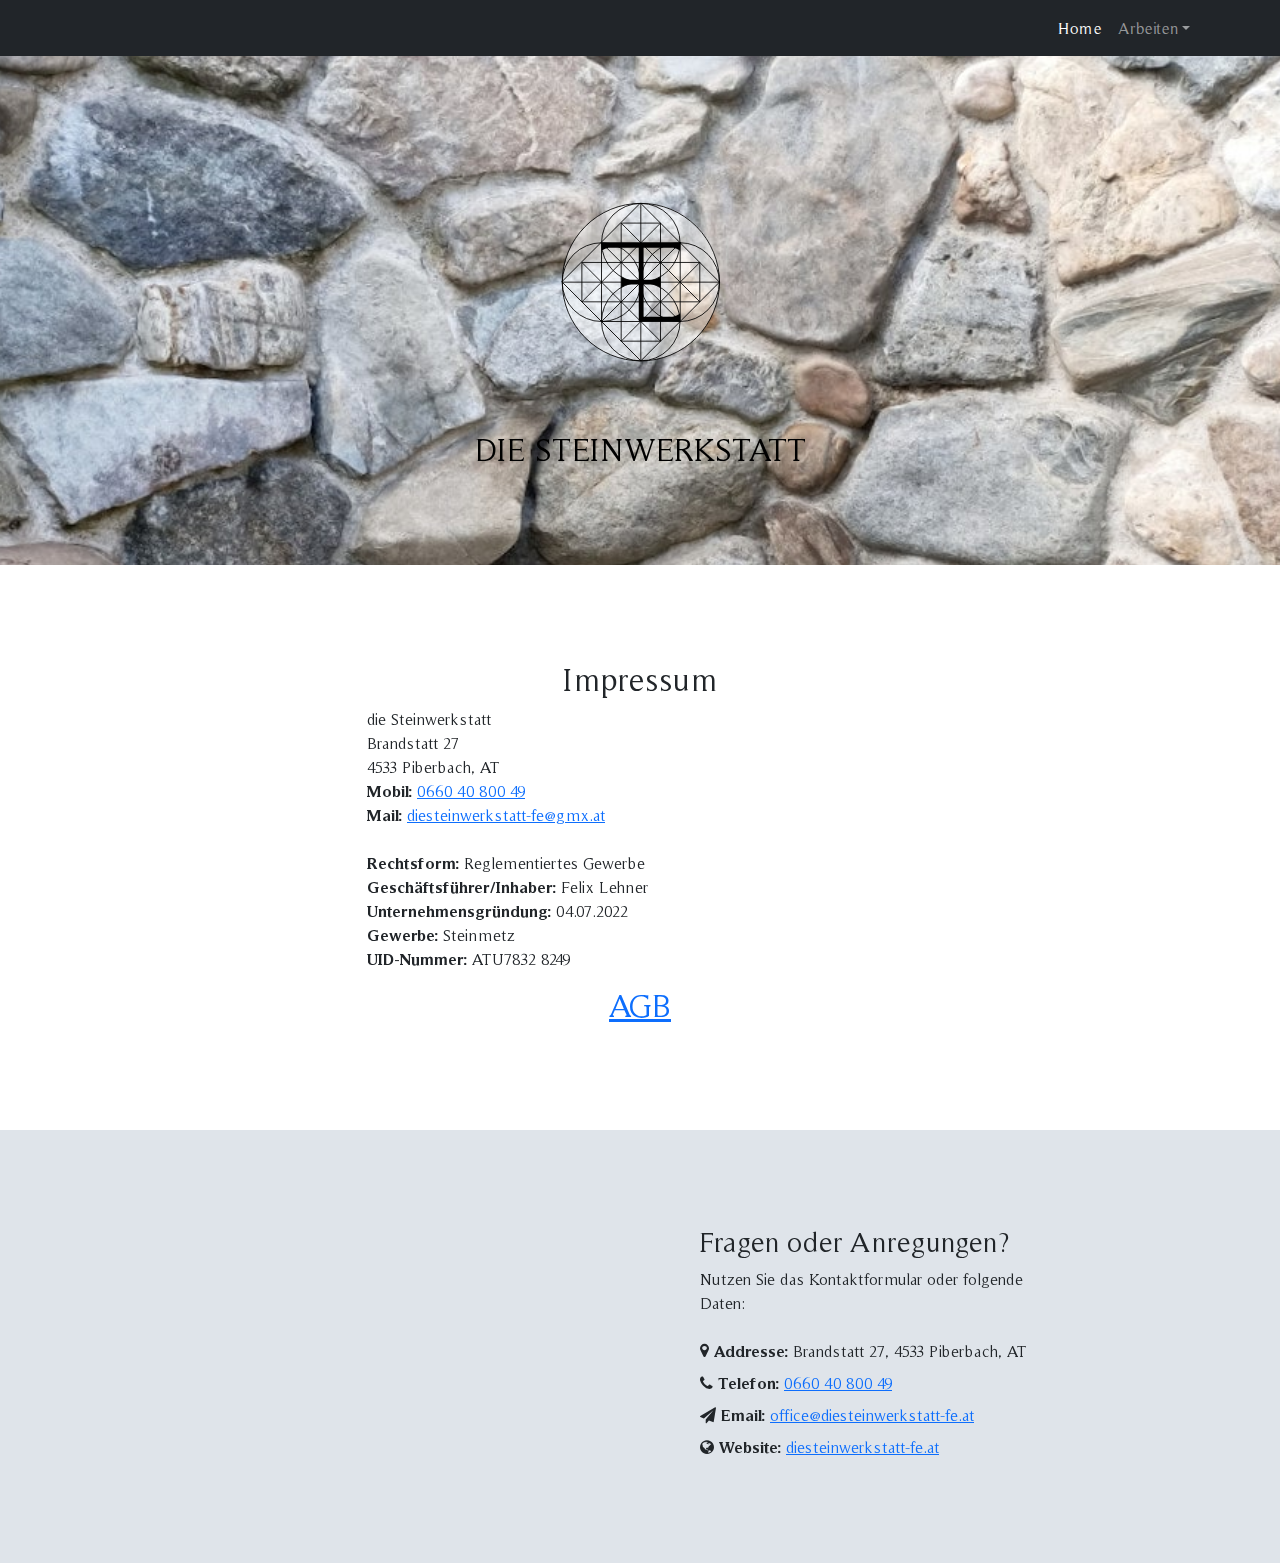
<file: impressum.html>
<!DOCTYPE html>
<html lang="at">
    <head>
        <meta charset="utf-8" />
        <meta name="viewport" content="width=device-width, initial-scale=1, shrink-to-fit=no" />
	<title>Impressum</title>
	<meta name="author" content="Felix Lehner"/>
	<link rel="base" href="https://www.diesteinwerkstatt-fe.at/impressum.html"/>
	<link rel="canonical" href="https://www.diesteinwerkstatt-fe.at"/>
	<meta rel="sitemap" type="application/xml" content="https://www.diesteinwerkstatt-fe.at/sitemap.xml"/>
	<meta name="robots" content="index/follow"/>
	<meta name="googlebot" content="index/follow"/>
	<meta name="theme-color" content="#dfe4ea"/>
	<meta name="msapplication-navbutton-color" content="#dfe4ea"/>
	<meta name="apple-mobile-web-app-status-bar-style" content="#dfe4ea"/>
	<!-- Schema.org markup for Google+ -->
	<meta itemprop="name" content="Impressum"/>
	<meta itemprop="image" content="https://www.diesteinwerkstatt-fe.at/assets/logo.svg"/>

	<!-- JSON-LD - structured data markup Google Search -->
	<script type="application/ld+json">
	{"@context":"http://www.schema.org","@type":"LocalBusiness","name":"Die Steinwerkstatt","logo":"https://www.diesteinwerkstatt-fe.at/assets/logo.svg","description":"Qualität ist meine höchste Priorität.  Ich plane, verkaufe, montiere und renoviere","address":{"streetAddress":"Brandstatt 27","@type":"PostalAddress","addressLocality":"Piberbach","addressRegion":"Österreich","addressCountry":"Oberösterreich","postalCode":"4533"},"geo":{"latitude":"48.094114767524324","@type":"GeoCoordinates","longitude":"14.215622055898168"},"hasMap":""}
	</script>
        <!-- Favicon-->
        <link rel="icon" type="image/x-icon" href="assets/logo.svg" />
        <link href="css/styles.css" rel="stylesheet" />
        <link href="css/custom.css" rel="stylesheet" />
        <link rel="stylesheet" href="https://stackpath.bootstrapcdn.com/font-awesome/4.7.0/css/font-awesome.min.css">
        <script src="js/scrollfade.js"></script>
    </head>
    <body>
        <!-- Responsive navbar-->
        <nav class="navbar navbar-expand-lg navbar-dark bg-dark">
            <div class="container">
                <!-- <a class="navbar-brand" href="index.html">Start Bootstrap</a> -->
                <button class="navbar-toggler" type="button" data-bs-toggle="collapse" data-bs-target="#navbarSupportedContent" aria-controls="navbarSupportedContent" aria-expanded="false" aria-label="Toggle navigation"><span class="navbar-toggler-icon"></span></button>
                <div class="collapse navbar-collapse" id="navbarSupportedContent">
                    <ul class="navbar-nav ms-auto mb-2 mb-lg-0">
                        <li class="nav-item"><a class="nav-link active" aria-current="page" href="index.html">Home</a></li>

			<li class="nav-item dropdown">
			    <a class="nav-link dropdown-toggle" href="#" id="dropdown03" data-toggle="dropdown" aria-haspopup="true" aria-expanded="true">Arbeiten</a>
			    <div class="dropdown-menu" aria-labelledby="dropdown03">
			      <a class="dropdown-item" href="bodenbelege.html">Bodenbelege</a>
			      <a class="dropdown-item" href="grabanlagen.html">Grabanlagen</a>
			      <a class="dropdown-item" href="mauerwerke.html">Mauerwerke</a>
			    </div>
          		</li>
          
                    </ul>
                </div>
            </div>
        </nav>
        <!-- Header - set the background image for the header in the line below-->
        <header class="py-5">
            <div class="text-center my-5">
                <a class="brand" href="index.html"><img class="img-fluid rounded-circle mb-4" src="assets/logo.svg" alt="logo" /></a>
                <h1 class="text-black <!--fs-3 fw-bolder-->">Die Steinwerkstatt</h1>
                <!--<p class="text-white-50 mb-0">Landing Page Template</p>-->
            </div>
        </header>
        <!-- Content section-->
        <section class="py-5">
            <div class="container my-5">
                <div class="row justify-content-center">
                    <div class="col-lg-6">
                        <h2 class="text-center">Impressum</h2>


<p>
    die Steinwerkstatt<br>
    Brandstatt 27<br>
    4533 Piberbach, AT<br>
<strong>Mobil: </strong><a href="tel://+436604080049">0660 40 800 49</a><br>
<strong>Mail: </strong><a href="mailto:diesteinwerkstatt-fe@gmx.at">diesteinwerkstatt-fe@gmx.at</a><br><br>
<strong>Rechtsform:</strong> Reglementiertes Gewerbe</br>
<strong>Geschäftsführer/Inhaber:</strong> Felix Lehner</br>
<strong>Unternehmensgründung:</strong> 04.07.2022</br>
<strong>Gewerbe:</strong> Steinmetz</br>
<strong>UID-Nummer:</strong> ATU7832 8249</br>

</p>
<a href="assets/AGB.pdf"><h2 class="text-center">AGB</h2></a>
                    </div>
                </div>
            </div>
        </section>


    <div class="py-5 contact-form">
    <section class="ftco-section">
        <div class="container">
            <!--<div class="row justify-content-center">
                <div class="col-md-6 text-center mb-5">
                    <h2 class="heading-section">Contact Form #04</h2>
                </div>
            </div>-->
            <div class="row justify-content-center">
                <div class="col-md-10">
                    <div class="wrapper">
                        <div class="row no-gutters">
                            <div class="col-md-6">
                                <div class="contact-wrap w-100 p-lg-5 p-4">
                                    <h3 class="mb-4">Schick uns eine Nachricht</h3>
                                    <div id="form-message-warning" class="mb-4"></div> 
                            <div id="form-message-success" class="mb-4">
                            Deine Nachricht wurde versendet!
                            </div>
                                    <form method="POST" id="contactForm" name="contactForm" class="contactForm">
                                        <div class="row">
                                            <div class="col-md-12">
                                                <div class="form-group">
                                                    <input type="text" class="form-control" name="name" id="name" placeholder="Name">
                                                </div>
                                            </div>
                                            <div class="col-md-12"> 
                                                <div class="form-group">
                                                    <input type="email" class="form-control" name="email" id="email" placeholder="Email">
                                                </div>
                                            </div>
                                            <div class="col-md-12">
                                                <div class="form-group">
                                                    <input type="text" class="form-control" name="subject" id="subject" placeholder="Betreff">
                                                </div>
                                            </div>
                                            <div class="col-md-12">
                                                <div class="form-group">
                                                    <textarea name="message" class="form-control" id="message" cols="30" rows="6" placeholder="Nachricht"></textarea>
                                                </div>
                                            </div>
                                            <div class="col-md-12">
                                                <div class="form-group">
                                                    <input type="submit" value="Senden" class="btn btn-primary">
                                                    <div class="submitting"></div>
                                                </div>
                                            </div>
                                        </div>
                                    </form>
                                </div>
                            </div>
                            <div class="col-md-6 d-flex align-items-stretch">
                                <div class="info-wrap w-100 p-lg-5 p-4 img">
                                    <h3>Fragen oder Anregungen?</h3>
                                    <p class="mb-4">Nutzen Sie das Kontaktformular oder folgende Daten:</p>
                            <div class="dbox w-100 d-flex align-items-start">
                                <div class="icon d-flex align-items-center justify-content-center">
                                    <span class="fa fa-map-marker"></span>
                                </div>
                                <div class="text pl-3">
                                <p><span>Addresse:</span> Brandstatt 27, 4533 Piberbach, AT</p>
                              </div>
                          </div>
                            <div class="dbox w-100 d-flex align-items-center">
                                <div class="icon d-flex align-items-center justify-content-center">
                                    <span class="fa fa-phone"></span>
                                </div>
                                <div class="text pl-3">
                                <p><span>Telefon:</span> <a href="tel://+436604080049">0660 40 800 49</a></p>
                              </div>
                          </div>
                            <div class="dbox w-100 d-flex align-items-center">
                                <div class="icon d-flex align-items-center justify-content-center">
                                    <span class="fa fa-paper-plane"></span>
                                </div>
                                <div class="text pl-3">
                                <p><span>Email:</span> <a href="mailto:office@diesteinwerkstatt-fe.at">office@diesteinwerkstatt-fe.at</a></p>
                              </div>
                            </div>
                            <div class="dbox w-100 d-flex align-items-center">
                                <div class="icon d-flex align-items-center justify-content-center">
                                    <span class="fa fa-globe"></span>
                                </div>
                                <div class="text pl-3">
                                <p><span>Website:</span> <a href="https://www.diesteinwerkstatt-fe.at/">diesteinwerkstatt-fe.at</a></p>
                                </div>
                            </div>
                      </div>
                            </div>
                        </div>
                    </div>
                </div>
            </div>
        </div>
    </section>

    <script src="js/jquery.min.js"></script>
    <script src="js/popper.js"></script>
    <script src="js/bootstrap.min.js"></script>
    <script src="js/jquery.validate.min.js"></script>
    <script src="js/main.js"></script>
    </div>


        <!-- Footer-->
        <!--<footer class="py-5 bg-dark">
        <div class="container">
            <a href="Impressum.html">Impressum</a>
            <a href="AGB.html">AGB</a>
        </div>
        </footer>-->
        <!-- Bootstrap core JS-->
        <script src="https://cdn.jsdelivr.net/npm/bootstrap@5.1.3/dist/js/bootstrap.bundle.min.js"></script>
        <!-- Core theme JS-->
        <script src="js/scripts.js"></script>
    </body>
</html>
</file>
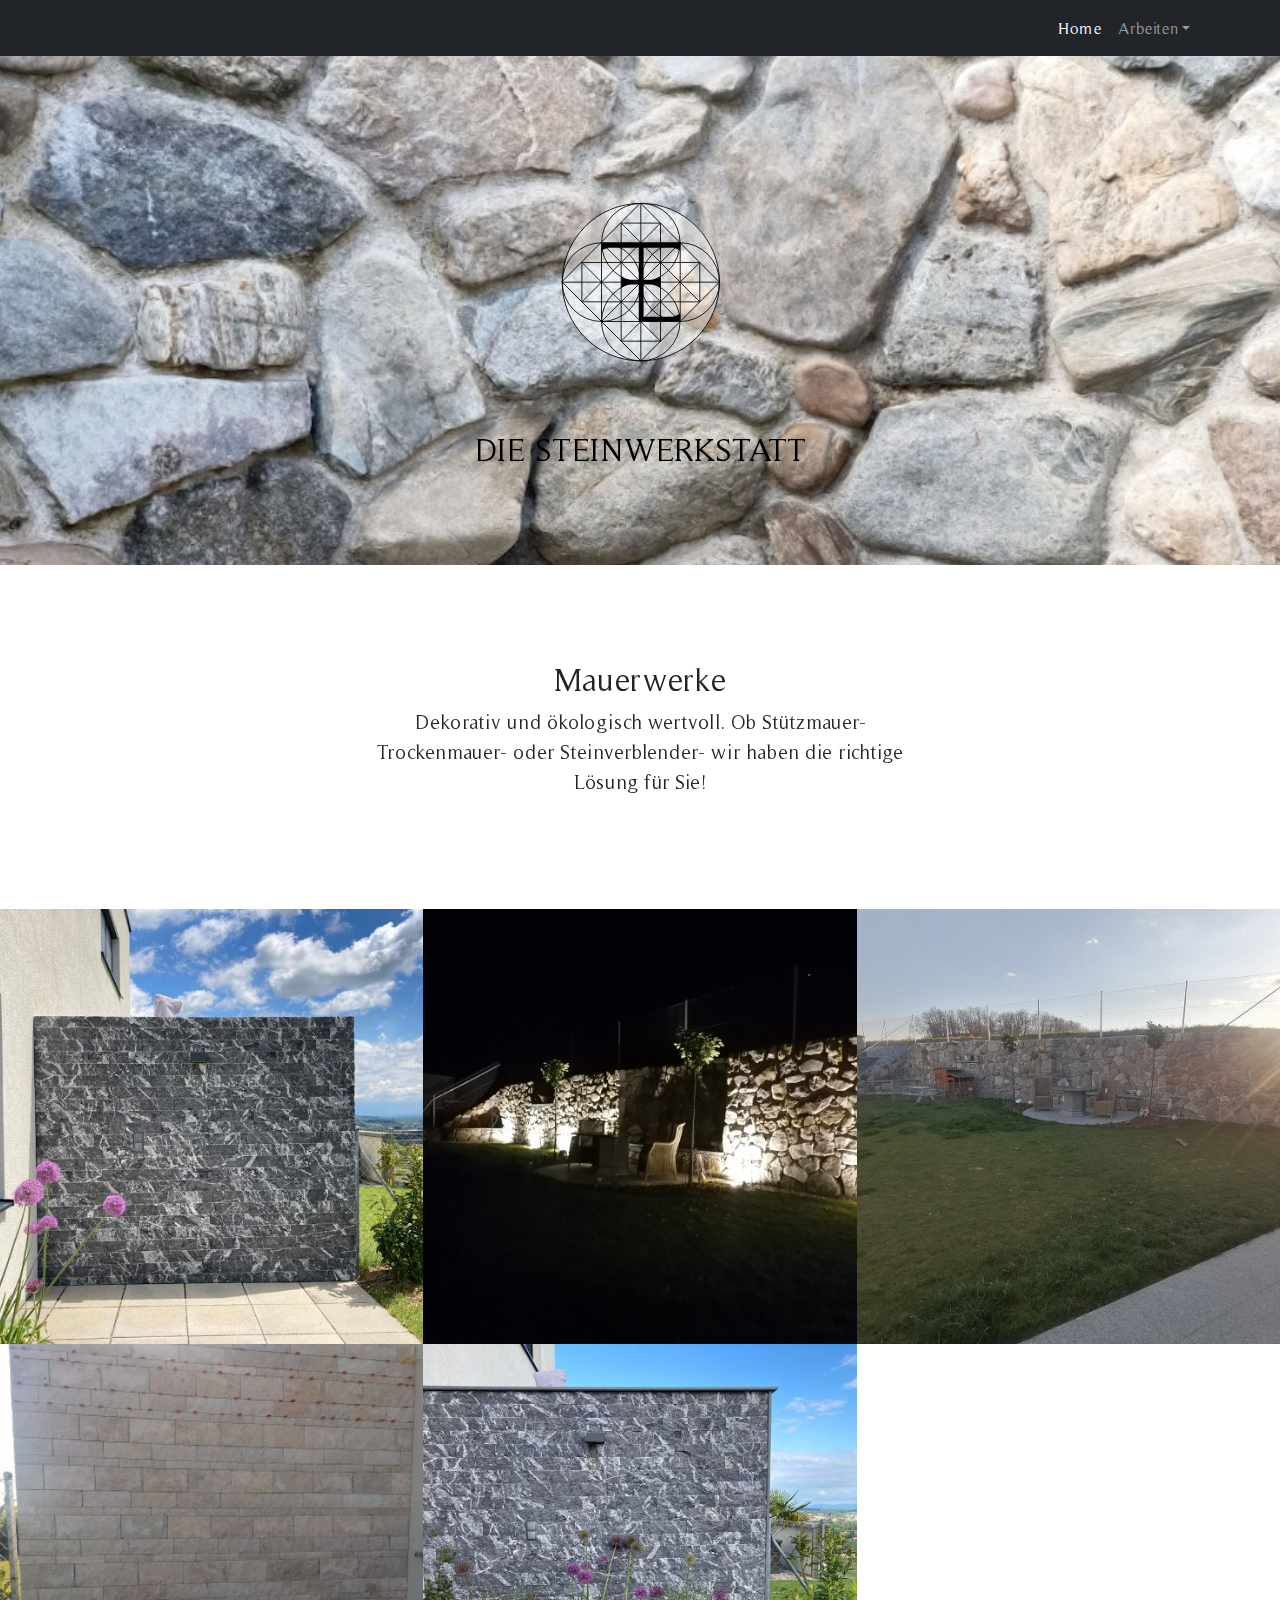
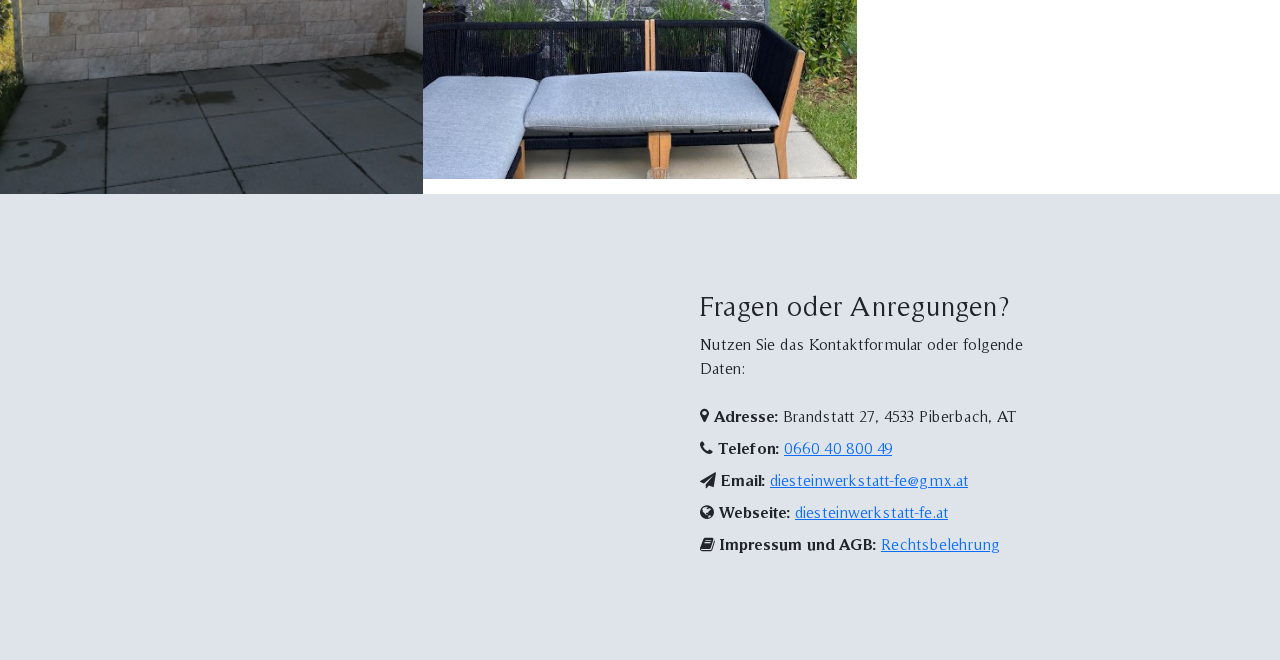
<file: mauerwerke.html>
<!DOCTYPE html>
<html lang="at">
    <head>
        <meta charset="utf-8" />
        <meta name="viewport" content="width=device-width, initial-scale=1, shrink-to-fit=no" />
	<title>Mauerwerke</title>
	<meta name="description" content="Dekorativ und ökologisch wertvoll. Ob Stützmauer- Trockenmauer- oder Steinverblender- wir haben die richtige Lösung für Sie!"/>
	<meta name="author" content="Felix Lehner"/>
	<link rel="base" href="https://www.diesteinwerkstatt-fe.at/mauerwerke.html"/>
	<link rel="canonical" href="https://www.diesteinwerkstatt-fe.at"/>
	<meta rel="sitemap" type="application/xml" content="https://www.diesteinwerkstatt-fe.at/sitemap.xml"/>
	<meta name="robots" content="index/follow"/>
	<meta name="googlebot" content="index/follow"/>
	<meta name="theme-color" content="#dfe4ea"/>
	<meta name="msapplication-navbutton-color" content="#dfe4ea"/>
	<meta name="apple-mobile-web-app-status-bar-style" content="#dfe4ea"/>
	<!-- Schema.org markup for Google+ -->
	<meta itemprop="name" content="Mauerwerke"/>
	<meta itemprop="description" content="Dekorativ und ökologisch wertvoll. Ob Stützmauer- Trockenmauer- oder Steinverblender- wir haben die richtige Lösung für Sie!"/>
	<meta itemprop="image" content="https://www.diesteinwerkstatt-fe.at/assets/logo.svg"/>

	<!-- JSON-LD - structured data markup Google Search -->
	<script type="application/ld+json">
	{"@context":"http://www.schema.org","@type":"LocalBusiness","name":"Die Steinwerkstatt","logo":"https://www.diesteinwerkstatt-fe.at/assets/logo.svg","description":"Qualität ist meine höchste Priorität.  Ich plane, verkaufe, montiere und renoviere","address":{"streetAddress":"Brandstatt 27","@type":"PostalAddress","addressLocality":"Piberbach","addressRegion":"Österreich","addressCountry":"Oberösterreich","postalCode":"4533"},"geo":{"latitude":"48.094114767524324","@type":"GeoCoordinates","longitude":"14.215622055898168"},"hasMap":""}
	</script>
        <!-- Favicon-->
        <link rel="icon" type="image/x-icon" href="assets/logo.svg" />
        <link href="css/styles.css" rel="stylesheet" />
	<link href="css/custom.css" rel="stylesheet" />
        <link rel="stylesheet" href="https://stackpath.bootstrapcdn.com/font-awesome/4.7.0/css/font-awesome.min.css">
        <script src="js/scrollfade.js"></script>
    </head>
    <body>
        <!-- Responsive navbar-->
        <nav class="navbar navbar-expand-lg navbar-dark bg-dark">
            <div class="container">
                <!-- <a class="navbar-brand" href="index.html">Start Bootstrap</a> -->
                <button class="navbar-toggler" type="button" data-bs-toggle="collapse" data-bs-target="#navbarSupportedContent" aria-controls="navbarSupportedContent" aria-expanded="false" aria-label="Toggle navigation"><span class="navbar-toggler-icon"></span></button>
                <div class="collapse navbar-collapse" id="navbarSupportedContent">
                    <ul class="navbar-nav ms-auto mb-2 mb-lg-0">
                        <li class="nav-item"><a class="nav-link active" aria-current="page" href="index.html">Home</a></li>

			<li class="nav-item dropdown">
			    <a class="nav-link dropdown-toggle" href="#" id="dropdown03" data-toggle="dropdown" aria-haspopup="true" aria-expanded="true">Arbeiten</a>
			    <div class="dropdown-menu" aria-labelledby="dropdown03">
			      <a class="dropdown-item" href="bodenbelege.html">Bodenbelege</a>
			      <a class="dropdown-item" href="grabanlagen.html">Grabanlagen</a>
			      <a class="dropdown-item" href="mauerwerke.html">Mauerwerke</a>
			    </div>
          		</li>
          
                    </ul>
                </div>
            </div>
        </nav>
        <!-- Header - set the background image for the header in the line below py-5 bg-image-full -->
        <header class="py-5">
            <div class="text-center my-5">
                <a class="brand" href="index.html"><img class="img-fluid rounded-circle mb-4" src="assets/logo.svg" alt="logo" /></a>
                <h1 class="text-black <!--fs-3 fw-bolder-->">Die Steinwerkstatt</h1>
                <!--<p class="text-white-50 mb-0">Landing Page Template</p>-->
            </div>
        </header>
        <!-- Content section-->
        <section class="py-5">
            <div class="container my-5">
                <div class="row justify-content-center">
                    <div class="col-lg-6">
                        <h2 class="text-center">Mauerwerke</h2>
                        <p class="lead text-center">Dekorativ und ökologisch wertvoll. Ob Stützmauer- Trockenmauer- oder Steinverblender- wir haben die richtige Lösung für Sie!</p>
                    </div>
                </div>
            </div>
        </section>
        <!-- Image element - set the background image for the header in the line below-->

<div id="gallery-lightbox" class="row" data-toggle="modal" data-target="#exampleModal">
  <div class="col-6 col-md-4 col-lg-4 p-0">
    <img class="w-100" src="assets/small/Granit_Jazz-Riemchen_Wandverkleidung.jpg" alt="" data-target="#carouselExample" data-slide-to="0">
  </div>
  <div class="col-6 col-md-4 col-lg-4 p-0">
    <img class="w-100" src="assets/small/Natursteinmauerwerk-Bodenbeleuchtung.jpg" alt="" data-target="#carouselExample" data-slide-to="1">
  </div>
  <div class="col-12 col-md-4 col-lg-4 p-0">
    <img class="w-100" src="assets/small/Stützmauer-Steinschlichtung.jpg" alt="" data-target="#carouselExample" data-slide-to="2">
  </div>
  <div class="col-12 col-md-4 col-lg-4 p-0">
    <img class="w-100" src="assets/small/Travertin-Riemchen_Wandverkleidung.jpg" alt="" data-target="#carouselExample" data-slide-to="3">
  </div>
  <div class="col-12 col-md-4 col-lg-4 p-0">
    <img class="w-100" src="assets/small/Wandverblender-Granit_Jazz.jpg" alt="" data-target="#carouselExample" data-slide-to="4">
  </div>
</div>


<div class="modal" id="exampleModal" tabindex="-1" role="dialog" aria-hidden="true">
  <button type="button" class="close m-0 p-3 text-white position-absolute right-0" data-dismiss="modal" aria-label="Close">
          <span aria-hidden="true">&times;</span>
        </button>
  <div class="modal-dialog modal-lg" role="document">
    <div class="modal-content bg-transparent">
      <div class="modal-body p-0">
        <div id="carouselExample" class="carousel slide carousel-fade" data-ride="false">
            <div class="carousel-item active">
              <img class="d-block w-100" src="assets/Granit_Jazz-Riemchen_Wandverkleidung.jpg" alt="">
            </div>
            <div class="carousel-item">
              <img class="d-block w-100" src="assets/Natursteinmauerwerk-Bodenbeleuchtung.jpg" alt="">
            </div>
            <div class="carousel-item">
              <img class="d-block w-100" src="assets/Stützmauer-Steinschlichtung.jpg" alt="">
            </div>
            <div class="carousel-item">
              <img class="d-block w-100" src="assets/Travertin-Riemchen_Wandverkleidung.jpg" alt="">
            </div>
            <div class="carousel-item">
              <img class="d-block w-100" src="assets/Wandverblender-Granit_Jazz.jpg" alt="">
            </div>
          </div>
          <a class="carousel-control-prev" href="#carouselExample" role="button" data-slide="prev">
            <span class="carousel-control-prev-icon" aria-hidden="true"></span>
            <span class="sr-only">Previous</span>
          </a>
          <a class="carousel-control-next" href="#carouselExample" role="button" data-slide="next">
            <span class="carousel-control-next-icon" aria-hidden="true"></span>
            <span class="sr-only">Next</span>
          </a>
        </div>
      </div>
    </div>
  </div>
</div>
	
	<div class="py-5 contact-form">
    <section class="ftco-section">
        <div class="container">
            <!--<div class="row justify-content-center">
                <div class="col-md-6 text-center mb-5">
                    <h2 class="heading-section">Contact Form #04</h2>
                </div>
            </div>-->
            <div class="row justify-content-center">
                <div class="col-md-10">
                    <div class="wrapper">
                        <div class="row no-gutters">
                            <div class="col-md-6">
                                <div class="contact-wrap w-100 p-lg-5 p-4">
                                    <h3 class="mb-4">Schicken Sie uns eine Nachricht</h3>
                                    <div id="form-message-warning" class="mb-4"></div> 
                            <div id="form-message-success" class="mb-4">
                            Deine Nachricht wurde versendet!
                            </div>
                                    <form method="POST" id="contactForm" name="contactForm" class="contactForm">
                                        <div class="row">
                                            <div class="col-md-12">
                                                <div class="form-group">
                                                    <input type="text" class="form-control" name="name" id="name" placeholder="Name">
                                                </div>
                                            </div>
                                            <div class="col-md-12"> 
                                                <div class="form-group">
                                                    <input type="email" class="form-control" name="email" id="email" placeholder="Email">
                                                </div>
                                            </div>
                                            <div class="col-md-12">
                                                <div class="form-group">
                                                    <input type="text" class="form-control" name="subject" id="subject" placeholder="Betreff">
                                                </div>
                                            </div>
                                            <div class="col-md-12">
                                                <div class="form-group">
                                                    <textarea name="message" class="form-control" id="message" cols="30" rows="6" placeholder="Nachricht"></textarea>
                                                </div>
                                            </div>
                                            <div class="col-md-12">
                                                <div class="form-group">
                                                    <input type="submit" value="Senden" class="btn btn-primary">
                                                    <div class="submitting"></div>
                                                </div>
                                            </div>
                                        </div>
                                    </form>
                                </div>
                            </div>
                            <div class="col-md-6 d-flex align-items-stretch">
                                <div class="info-wrap w-100 p-lg-5 p-4 img">
                                    <h3>Fragen oder Anregungen?</h3>
                                    <p class="mb-4">Nutzen Sie das Kontaktformular oder folgende Daten:</p>
                            <div class="dbox w-100 d-flex align-items-start">
                                <div class="icon d-flex align-items-center justify-content-center">
                                    <span class="fa fa-map-marker"></span>
                                </div>
                                <div class="text pl-3">
                                <p><span>Adresse:</span> Brandstatt 27, 4533 Piberbach, AT</p>
                              </div>
                          </div>
                            <div class="dbox w-100 d-flex align-items-center">
                                <div class="icon d-flex align-items-center justify-content-center">
                                    <span class="fa fa-phone"></span>
                                </div>
                                <div class="text pl-3">
                                <p><span>Telefon:</span> <a href="tel://+436604080049">0660 40 800 49</a></p>
                              </div>
                          </div>
                            <div class="dbox w-100 d-flex align-items-center">
                                <div class="icon d-flex align-items-center justify-content-center">
                                    <span class="fa fa-paper-plane"></span>
                                </div>
                                <div class="text pl-3">
                                <p><span>Email:</span> <a href="mailto:diesteinwerkstatt-fe@gmx.at">diesteinwerkstatt-fe@gmx.at</a></p>
                              </div>
                            </div>
                            <div class="dbox w-100 d-flex align-items-center">
                                <div class="icon d-flex align-items-center justify-content-center">
                                    <span class="fa fa-globe"></span>
                                </div>
                                <div class="text pl-3">
                                <p><span>Webseite:</span> <a href="https://www.diesteinwerkstatt-fe.at/">diesteinwerkstatt-fe.at</a></p>
                                </div>
                            </div>
                            <div class="dbox w-100 d-flex align-items-center">
                                <div class="icon d-flex align-items-center justify-content-center">
                                    <span class="fa fa-book"></span>
                                </div>
                                <div class="text pl-3">
                                <p><span>Impressum und AGB:</span> <a href="impressum.html">Rechtsbelehrung</a></p>
                                </div>
                            </div>
                      </div>
                            </div>
                        </div>
                    </div>
                </div>
            </div>
        </div>
    </section>

    <script src="js/jquery.min.js"></script>
    <script src="js/popper.js"></script>
    <script src="js/bootstrap.min.js"></script>
    <script src="js/jquery.validate.min.js"></script>
    <script src="js/main.js"></script>
	</div>


        <!-- Footer-->
        <!--<footer class="py-5 bg-dark">
		<div class="container">
			<a href="Impressum.html">Impressum</a>
			<a href="AGB.html">AGB</a>
		</div>
        </footer>-->
        <!-- Bootstrap core JS-->
        <script src="https://cdn.jsdelivr.net/npm/bootstrap@5.1.3/dist/js/bootstrap.bundle.min.js"></script>
        <!-- Core theme JS-->
        <script src="js/scripts.js"></script>
    </body>
</html>
</file>
<file: css/custom.css>
@charset "UTF-8";

@font-face {
    font-family: 'Timeless';
    src: url('Timeless-Bold.woff2') format('woff2'),
        url('Timeless-Bold.woff') format('woff');
    font-weight: bold;
    font-style: normal;
    font-display: swap;
}

@font-face {
    font-family: 'Timeless';
    src: url('Timeless-Normal.woff2') format('woff2'),
        url('Timeless-Normal.woff') format('woff');
    font-weight: normal;
    font-style: normal;
    font-display: swap;
}


body {
	font-family: Timeless;
}

header img.img-fluid.rounded-circle.mb-4 {
	max-width: 180px;
}

html::before {
  content: ' ';
  display: block;
  background-image: url(/assets/steinmauer.jpg);
  background-position: center;
  background-size: cover!important;
  background-repeat: no-repeat;
  height: 100vh;
  width: 100vw;
  top: 0;
  bottom: 0;
  left: 0;
  right: 0;
  position: fixed;
  z-index: -10;
}

.py-5.bg-image-full.parallax {
	background: transparent;
}
section {
	background: white;
}

.contact-wrap {
	display: none;
}

footer a {
	text-decoration: none;
}
header h1 {
	text-shadow: white 5px 3px 40px;
	text-transform: uppercase;
	font-size: 2rem;
}
.py-5.bg-dark.contact-form {
    color: white;
}

.contact-form section {
    background-color: #dfe4ea;
}
.contact-form {
    background-color: #dfe4ea;
}
.contact-form p {
    margin-bottom: 0;
}
.contact-form .info-wrap p span {
    font-weight: bold;
}
.contact-form .info-wrap > div {
    margin-bottom: .5rem;
}
.contact-form .icon {
    min-height: 22px;
    margin-right: 5px;
}
#contactForm > .row > div {
    margin-bottom: 5px;
}
.contactForm .form-control {
border-radius: 0;
  border: none;
  padding: 5px; }

#contactForm .error {
  color: #f65c78;
  font-size: 12px; }

#contactForm .form-control {
  font-size: 16px; }

#message {
  resize: vertical; }

#form-message-warning, #form-message-success {
  display: none; }

#form-message-warning {
  color: #f65c78; }

#form-message-success {
  color: #28a745;
  font-size: 18px;
  font-weight: 500; }

.submitting {
  float: left;
  width: 100%;
  padding: 10px 0;
  display: none;
  font-size: 16px;
  font-weight: 500;
  color: #28a745; }

h1 {
    text-align: center;
}

.items {
    display: grid;
    grid-template-columns: repeat(2, 1fr);
    grid-gap: 20px;
}

.item {
    display: flex;
    padding-bottom: 56.25%;
    background: #222222;
}

.item--wide {
    grid-column: 1/3;
}


/*--- ScrollFade Specific ---*/

.scrollFade {
    opacity: 1;
    pointer-events: all;
}

.scrollFade--hidden {
    opacity: 0;
    pointer-events: none;
}

.scrollFade--visible {
    opacity: 1;
    pointer-events: all;
}

.scrollFade--animate {
    transition: opacity 0.4s ease-in-out;
}

#gallery-lightbox {
	background: white;
}

.modal.show .modal-dialog {
	top: 50%;
	transform: translate(0, -50%)!important;
}

/*------*/
@media(max-width: 415px) {
	html::before {
		background-image: url(/assets/steinmauer_small.jpg)!important;
	}
}
@media(min-width: 415px) {
	#gallery-lightbox > div > img {
		max-height: 450px;
		object-fit: cover;
	}
}

@media(max-width: 750px) {
    .items {
        grid-template-columns: repeat(1, 1fr);
    }

    .item--wide {
        grid-column: 1;
    }
}
</file>
